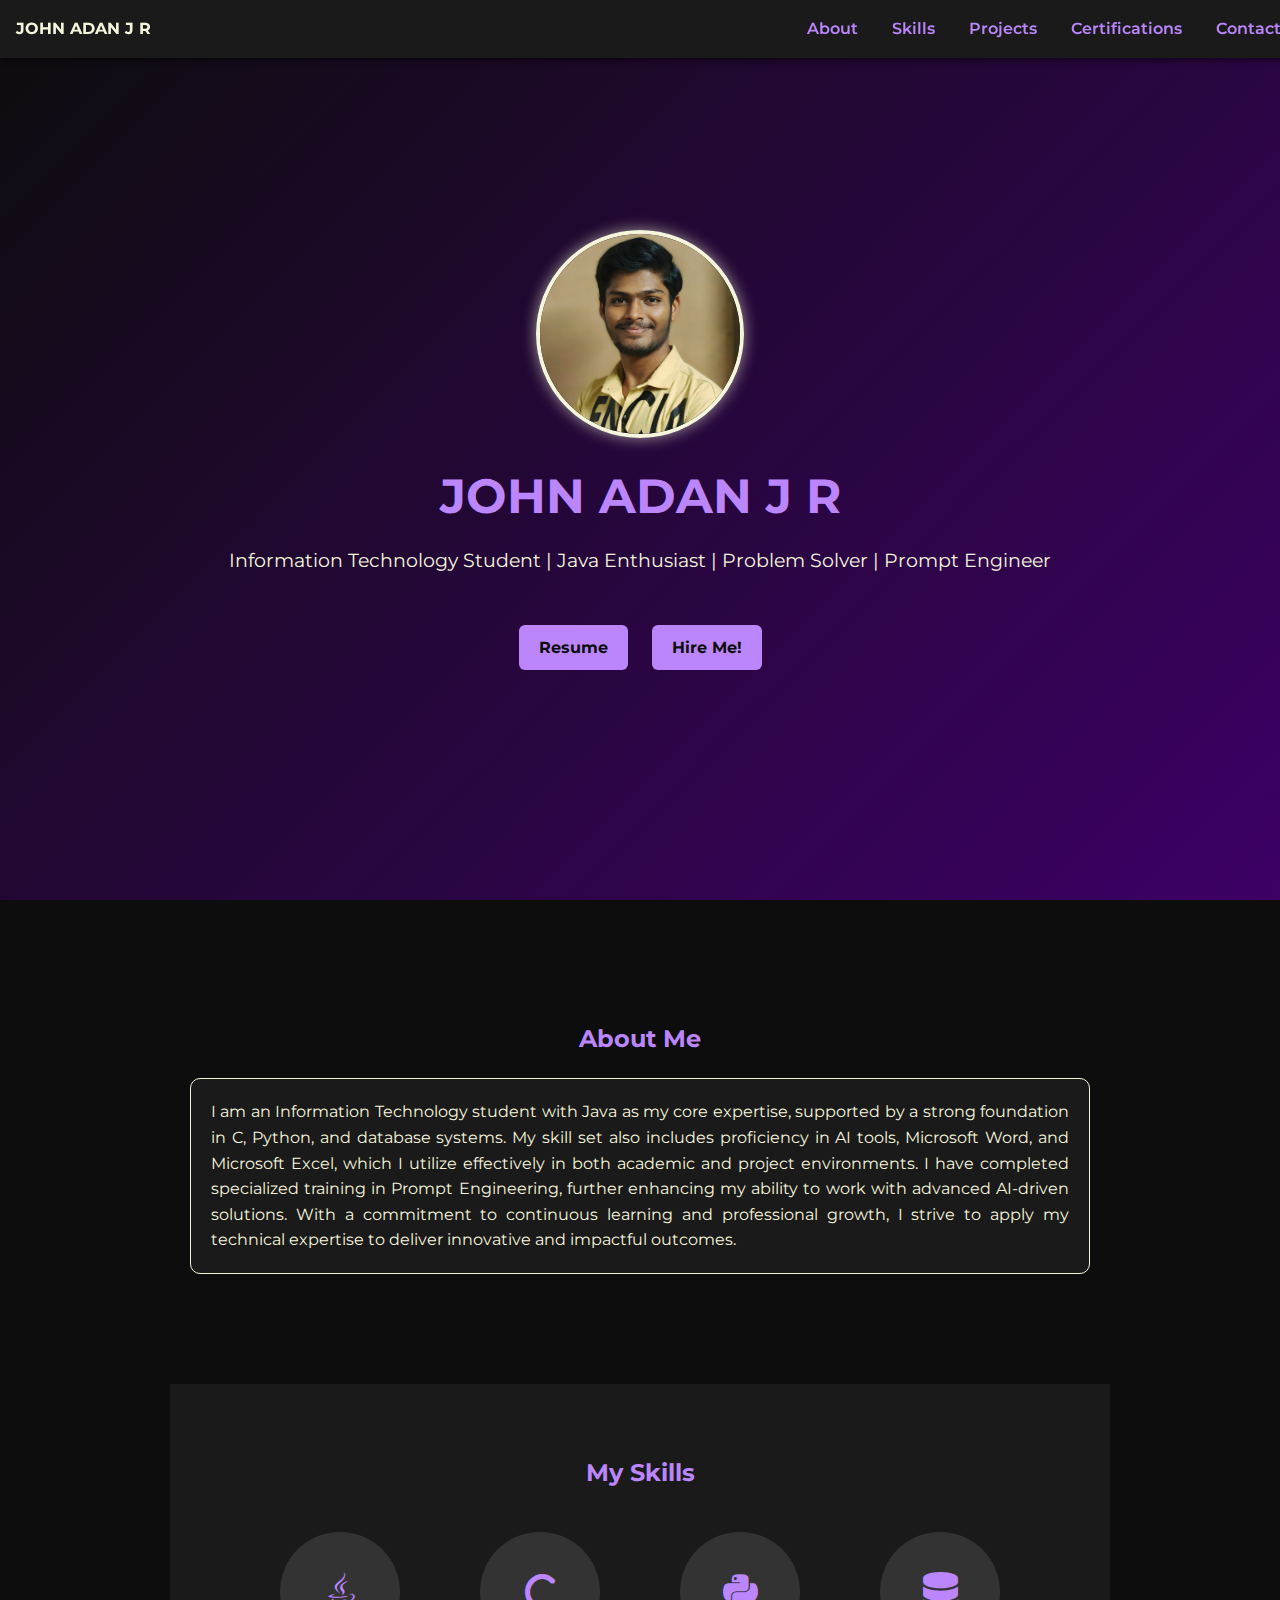
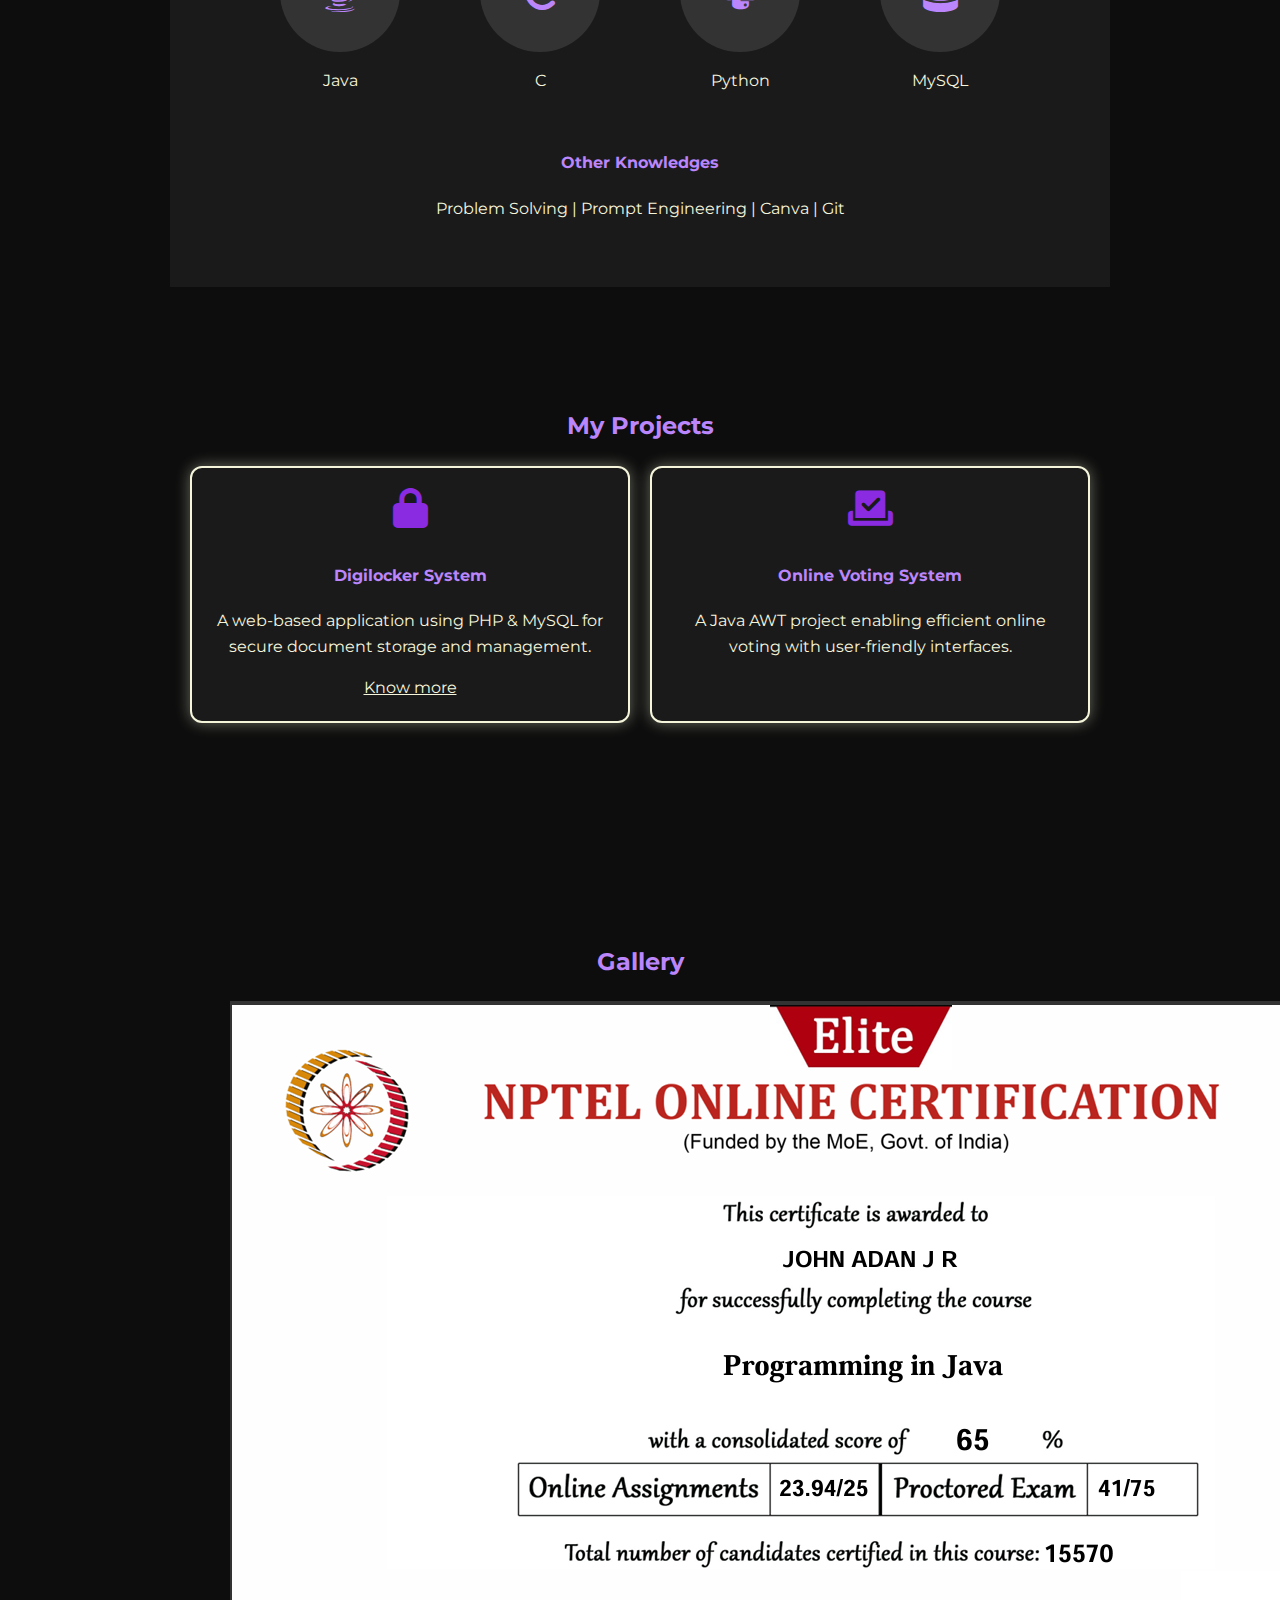
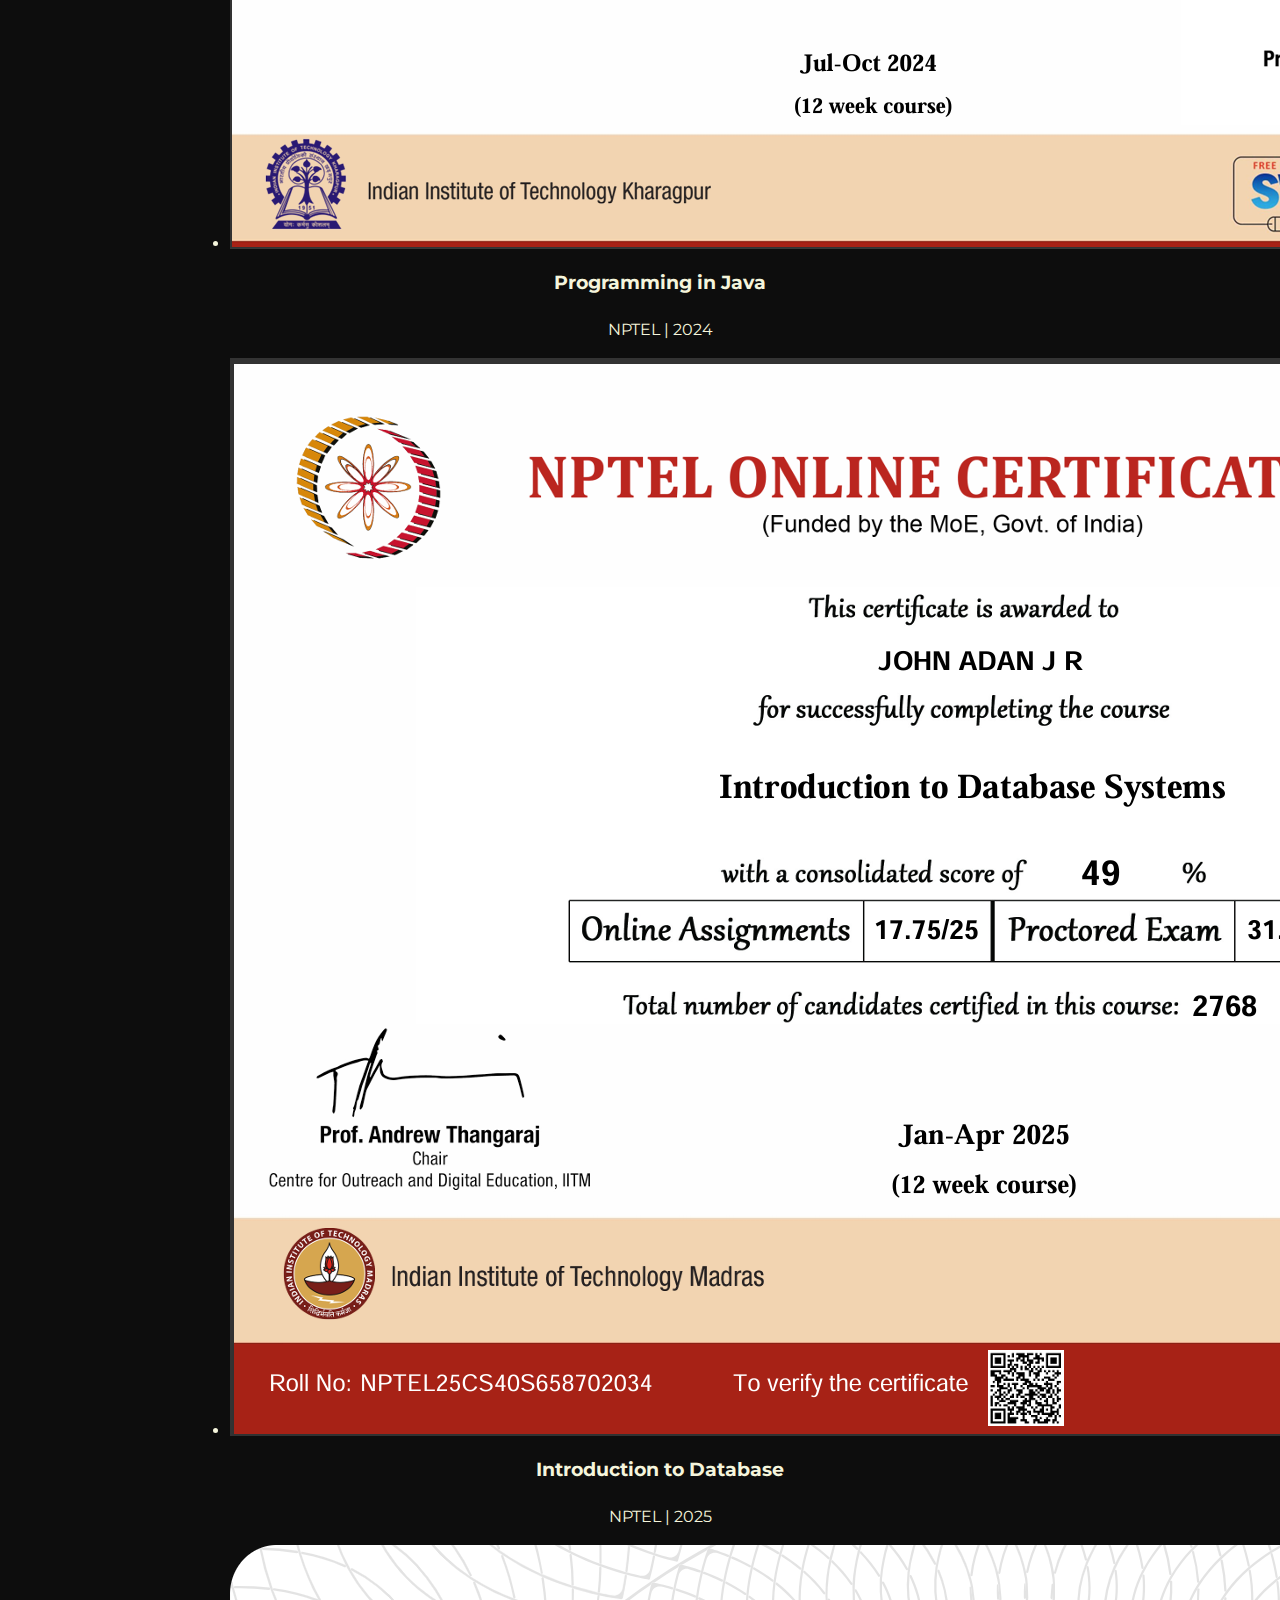
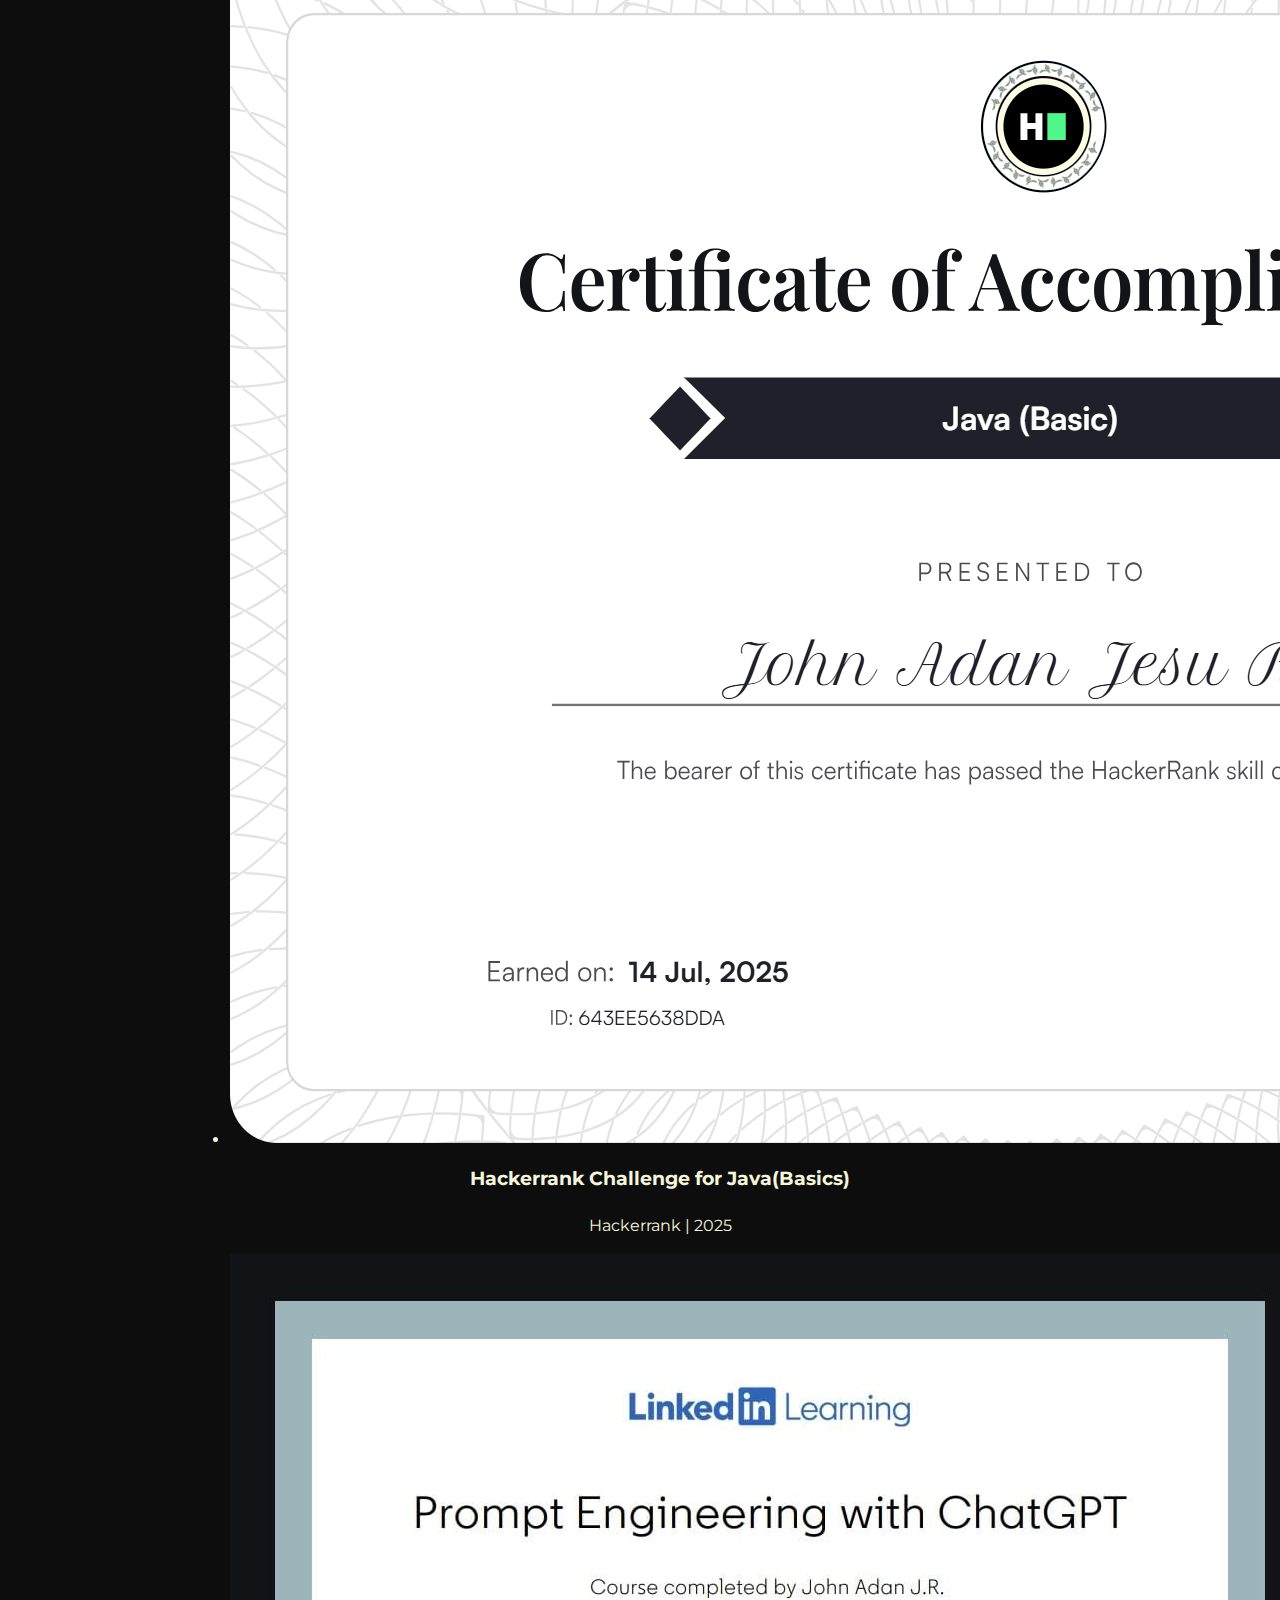
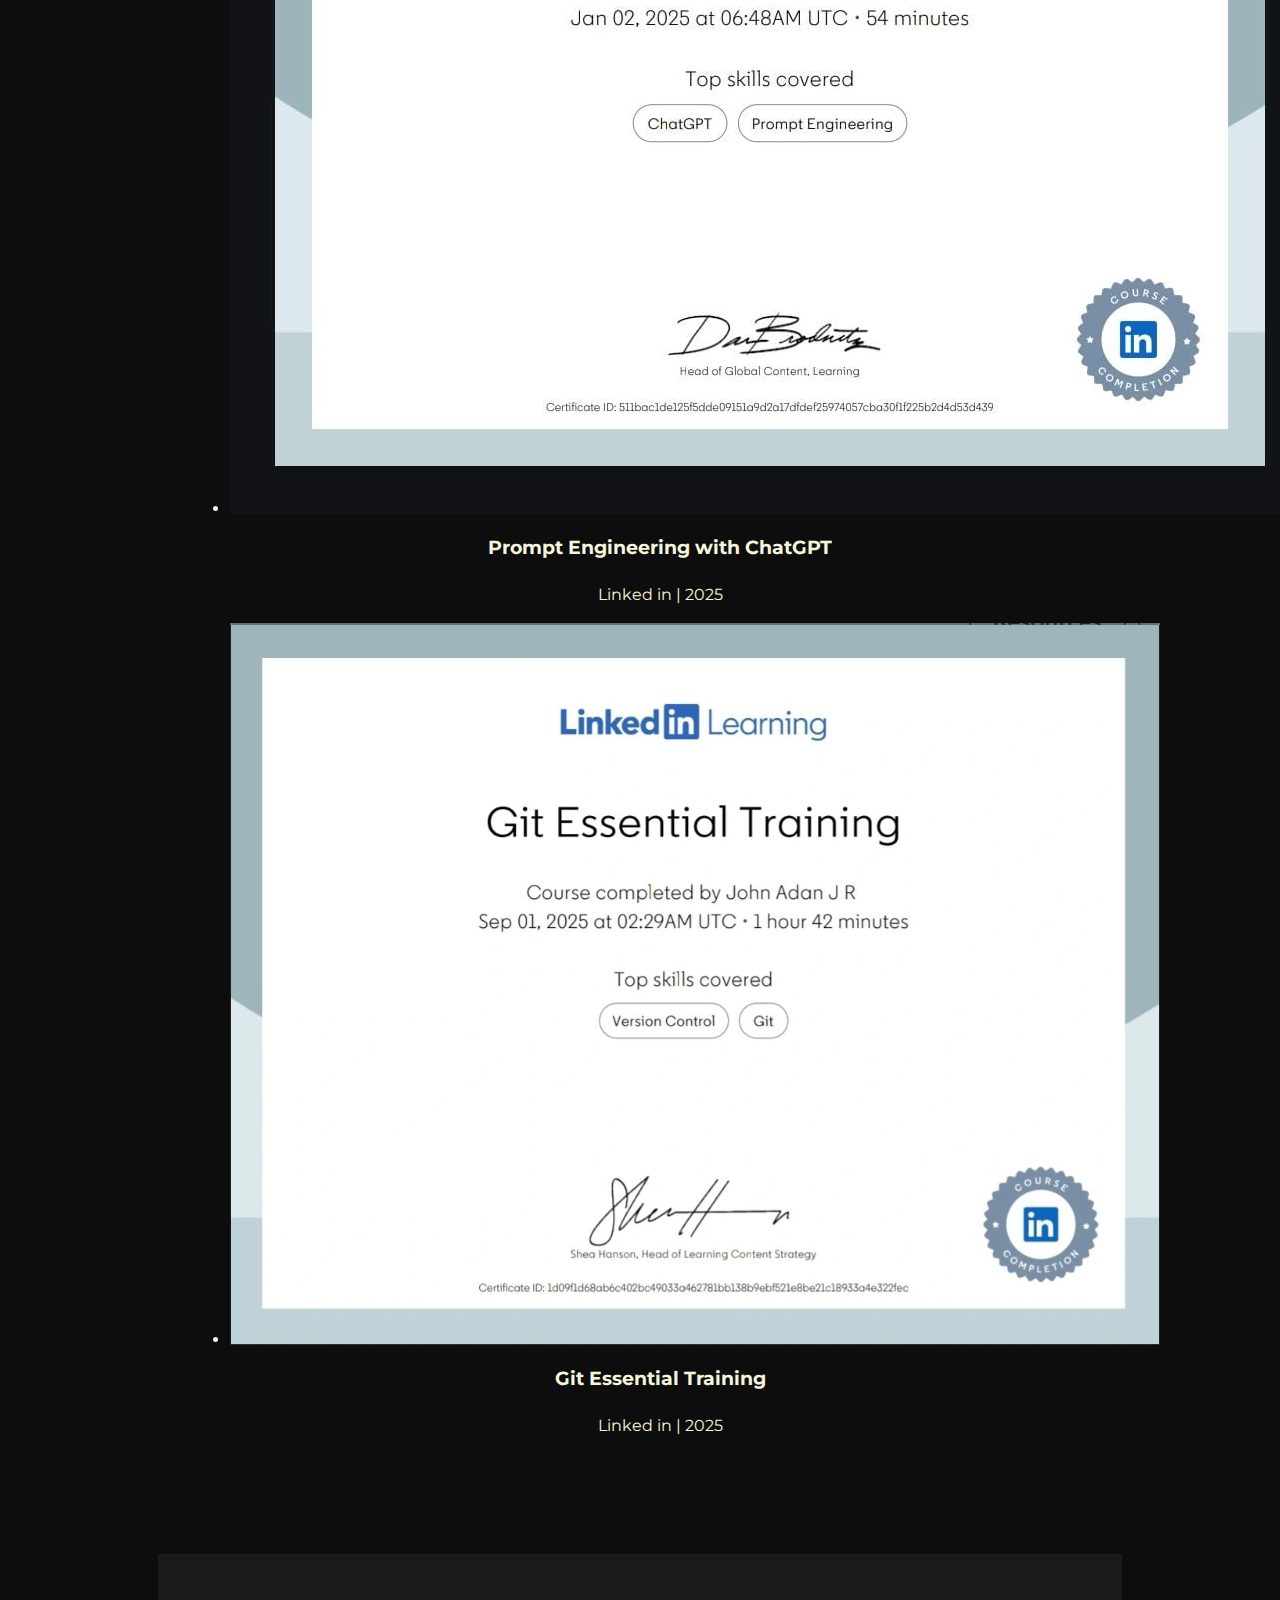
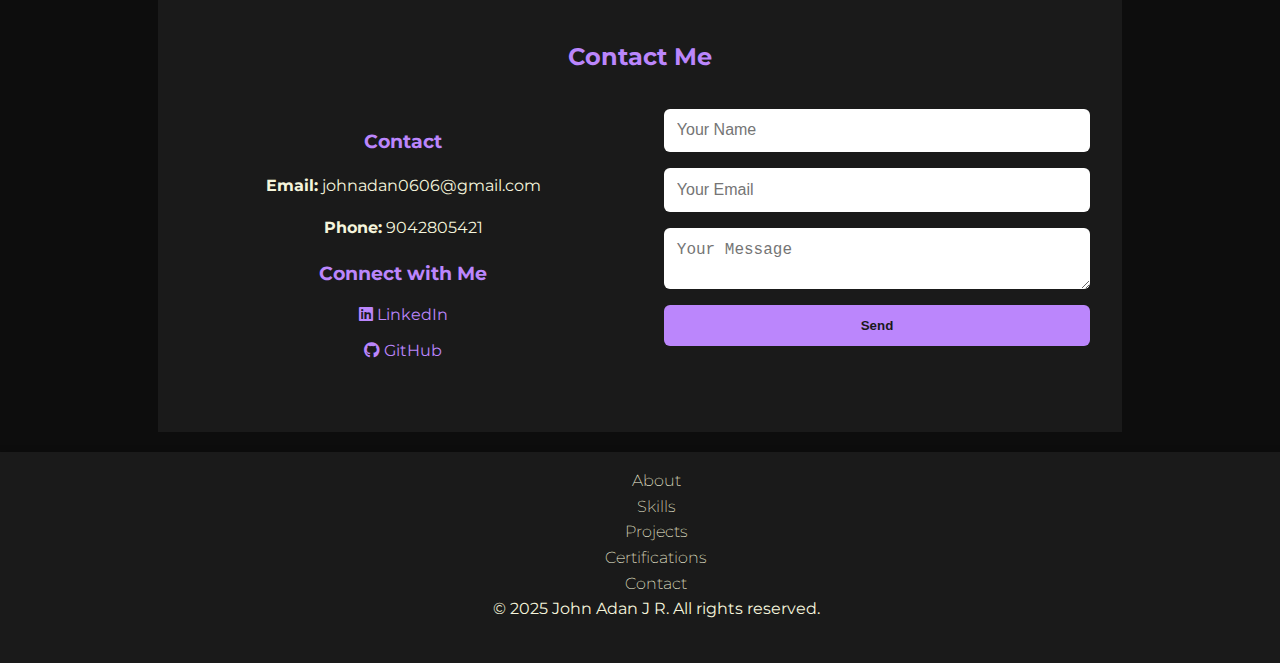
<file: index.html>
<html>
    <head>
        <title>Adan's Porfolio</title>
        <link rel="stylesheet" href="https://cdnjs.cloudflare.com/ajax/libs/font-awesome/6.5.0/css/all.min.css">
        <link href="https://fonts.googleapis.com/css2?family=Montserrat:wght@400;600;700&display=swap" rel="stylesheet">
        <link rel="stylesheet" href="styles.css">
    </head>
    <body>
        <header>
            <img src="profile.jpg" alt="John Adan" class="profile-pic">
            <h1>JOHN ADAN J R</h1>
            <p>Information Technology Student | Java Enthusiast | Problem Solver | Prompt Engineer</p>
            <div class="hiring">
                <a href="Adan_Resume(U).pdf" target="_blank">Resume</a>
                <a href="#contact">Hire Me!</a>
            </div>
        </header>

        <nav>
            <div class="navigations">
                <p>JOHN ADAN J R</p>
                <div class="nav-links">
                    <a href="#about">About</a>
                    <a href="#skills">Skills</a>
                    <a href="#projects">Projects</a>
                    <a href="#gallery">Certifications</a>
                    <a href="#contact">Contact</a>
                </div>
            </div>
        </nav>

        <section id="about">
            <h2>About Me</h2>
            <p>I am an Information Technology student with Java as my core expertise, supported by a strong foundation in C, Python, and database systems. 
                My skill set also includes proficiency in AI tools, Microsoft Word, and Microsoft Excel, which I utilize effectively in both academic and project environments.
                I have completed specialized training in Prompt Engineering, further enhancing my ability to work with advanced AI-driven solutions. 
                With a commitment to continuous learning and professional growth, I strive to apply my technical expertise to deliver innovative and impactful outcomes.</p>
        </section>

        <section id="skills">
            <h2>My Skills</h2>
            <div class="skills-container">
                <div class="skill">
                <div class="circle" data-percent="85"><i class="fab fa-java"></i></div>
                
                <p>Java</p>
                </div>
                <div class="skill">
                <div class="circle" data-percent="80"><i class="fab fa-c"></i></div>
                
                <p>C</p>
                </div>
                <div class="skill">
                <div class="circle" data-percent="70"><i class="fab fa-python"></i></div>
                
                <p>Python</p>
                </div>
                <div class="skill">
                <div class="circle" data-percent="70"><i class="fas fa-database"></i></i></div>
                
                <p>MySQL</p>
                </div>
            </div>

            <h4>Other Knowledges</h4>
            <p>Problem Solving | Prompt Engineering | Canva | Git</p>
        </section>
        
        
        <section id="projects">
            <h2>My Projects</h2>
            <div class="projects-gallery">
                
                <div class="project-card">
                <i class="fas fa-lock project-icon"></i>
                <h4>Digilocker System</h4>
                <p>A web-based application using PHP & MySQL for secure document storage and management.</p>
                <a href="https://github.com/JOHN-1415/Digilocker-System">Know more</a>
                </div>

                <div class="project-card">
                <i class="fas fa-vote-yea project-icon"></i>
                <h4>Online Voting System</h4>
                <p>A Java AWT project enabling efficient online voting with user-friendly interfaces.</p>
                </div>

            </div>
        </section>

    
        <section id="gallery">
            <h2>Gallery</h2>
            <div class="gallery">
                <ul class="cards">
                <li><img src="JAVA-NPTEL.png" alt="NPTEL Java Certification">
                    <h3>Programming in Java</h3>
                    <p>NPTEL | 2024</p></li>
                <li><img src="DBMS.png" alt="NPTEL DBMS Certificate">
                    <h3>Introduction to Database</h3>
                    <p>NPTEL | 2025</p></li>
                <li><img src="JAVA(BASIC).png" alt="Hackerrank Certificate">
                    <h3>Hackerrank Challenge for Java(Basics)</h3>
                    <p>Hackerrank | 2025</p></li>
                <li><img src="prompt eng c2.jpg" alt="Prompt Engineering Certificate">
                    <h3>Prompt Engineering with ChatGPT</h3>
                    <p>Linked in | 2025</p></li>
                <li><img src="git.png" alt="Git Essential Training">
                    <h3>Git Essential Training</h3>
                    <p>Linked in | 2025</p></li>
                
                </ul>
            </div>
        </section>

        
        <section id="contact">
            <h2>Contact Me</h2>
            <div class="contact-container">
                
                <!-- Left Side: Info -->
                <div class="contact-info">
                <h3>Contact</h3>
                <p><strong>Email:</strong> johnadan0606@gmail.com</p>
                <p><strong>Phone:</strong> 9042805421</p>
                
                <h3>Connect with Me</h3>
                <a href="https://www.linkedin.com/in/johnadan25" target="_blank">
                    <i class="fa-brands fa-linkedin"></i> LinkedIn
                </a><br>
                <a href="https://https://github.com/JOHN-1415" target="_blank">
                    <i class="fa-brands fa-github"></i> GitHub
                </a>
                </div>

                <!-- Right Side: Form -->
                <div class="contact-form">
                    <form id="contactForm">
                        <input type="text" id="name" placeholder="Your Name" required>
                        <input type="email" id="email" placeholder="Your Email" required>
                        <textarea id="message" placeholder="Your Message" required></textarea>
                        <button type="submit">Send</button>
                    </form>
                </div>
            </div>
        </section>


        <footer>
                <a href="#about">About</a><br>
                <a href="#skills">Skills</a><br>
                <a href="#projects">Projects</a><br>
                <a href="#gallery">Certifications</a><br>
                <a href="#contact">Contact</a><br>
                <p>© 2025 John Adan J R. All rights reserved.</p><br>
        </footer>


        <script>
            let slideIndex = 0;
            const track = document.querySelector(".cert-track");
            const slides = document.querySelectorAll(".cert-slide");
            const totalSlides = slides.length;
            const dotsContainer = document.querySelector(".cert-dots");

            // create dots dynamically
            for (let i = 0; i < totalSlides; i++) {
            const dot = document.createElement("span");
            if (i === 0) dot.classList.add("active");
            dot.addEventListener("click", () => {
                slideIndex = i;
                updateSlide();
            });
            dotsContainer.appendChild(dot);
            }

            const dots = document.querySelectorAll(".cert-dots span");

            function updateSlide() {
            track.style.transform = `translateX(-${slideIndex * 100}%)`;
            dots.forEach(dot => dot.classList.remove("active"));
            dots[slideIndex].classList.add("active");
            }

            function autoSlide() {
            slideIndex++;
            if (slideIndex >= totalSlides) slideIndex = 0;
            updateSlide();
            }

            setInterval(autoSlide, 3000); // auto-slide every 3s

            // for progress
            document.querySelectorAll(".circle").forEach(circle => {
                let percent = circle.getAttribute("data-percent");
                let icon = circle.querySelector("i");

                circle.addEventListener("mouseenter", () => {
                let current = 0;
                icon.style.opacity = "0";   // hide icon
                circle.textContent = "0%";

                let interval = setInterval(() => {
                    if (current >= percent) {
                    clearInterval(interval);
                    } else {
                    current++;
                    circle.style.background = `conic-gradient(#bb86fc ${current}%, #333 ${current}% 100%)`;
                    circle.textContent = current + "%";
                    }
                }, 20);
                });


                circle.addEventListener("mouseleave", () => {
                circle.style.background = `conic-gradient(#333 0% 100%)`;
                circle.textContent = "";
                icon.style.opacity = "1";   // show icon back
                });
            });

            //for mail
            document.getElementById("contactForm").addEventListener("submit", function(e) {
                e.preventDefault(); // stop normal submit

                let name = document.getElementById("name").value;
                let email = document.getElementById("email").value;
                let message = document.getElementById("message").value;

                let subject = "New message from " + name;
                let body = "From: " + name + " (" + email + ")\n\n" + message;

                // Gmail compose link
                let gmailLink = "https://mail.google.com/mail/?view=cm&fs=1" +
                                "&to=johnadan0606@gmail.com" +
                                "&su=" + encodeURIComponent(subject) +
                                "&body=" + encodeURIComponent(body);

                window.open(gmailLink, "_blank");
            });
        </script>



    </body>
</html>
</file>
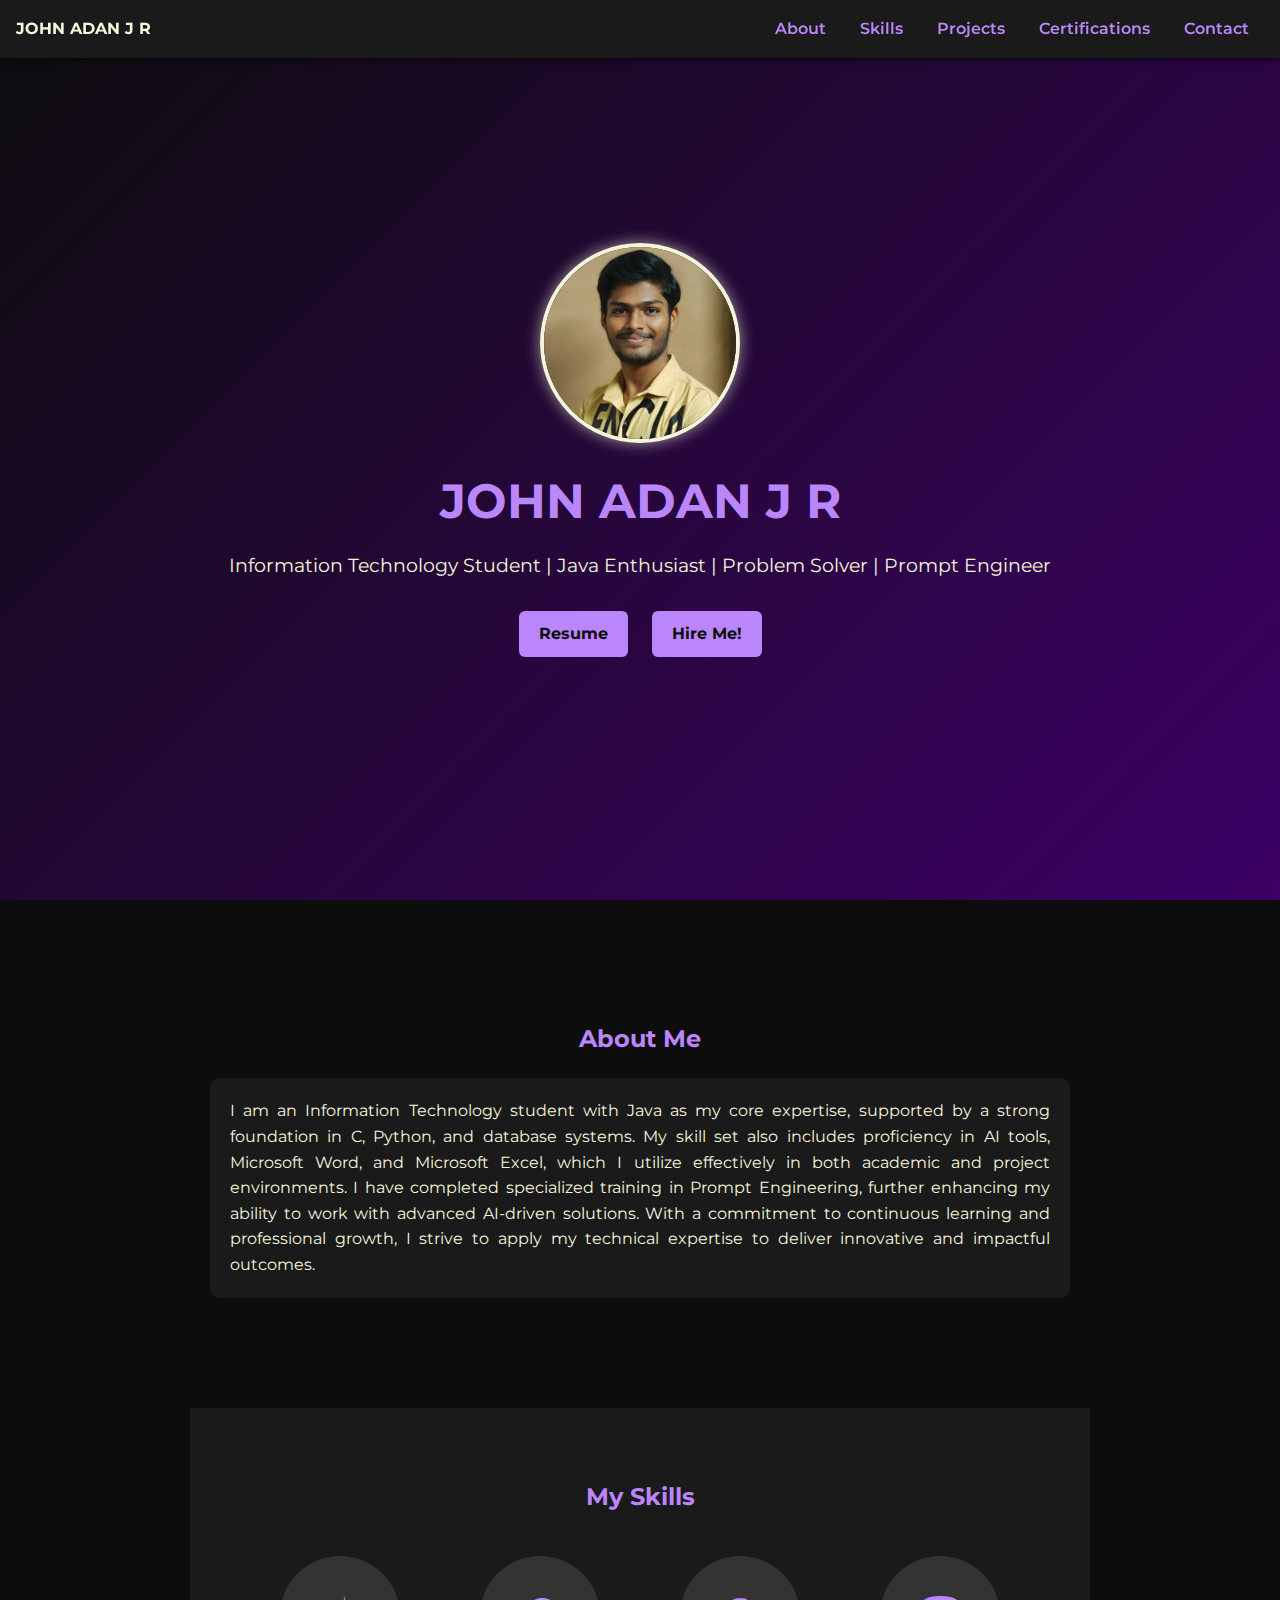
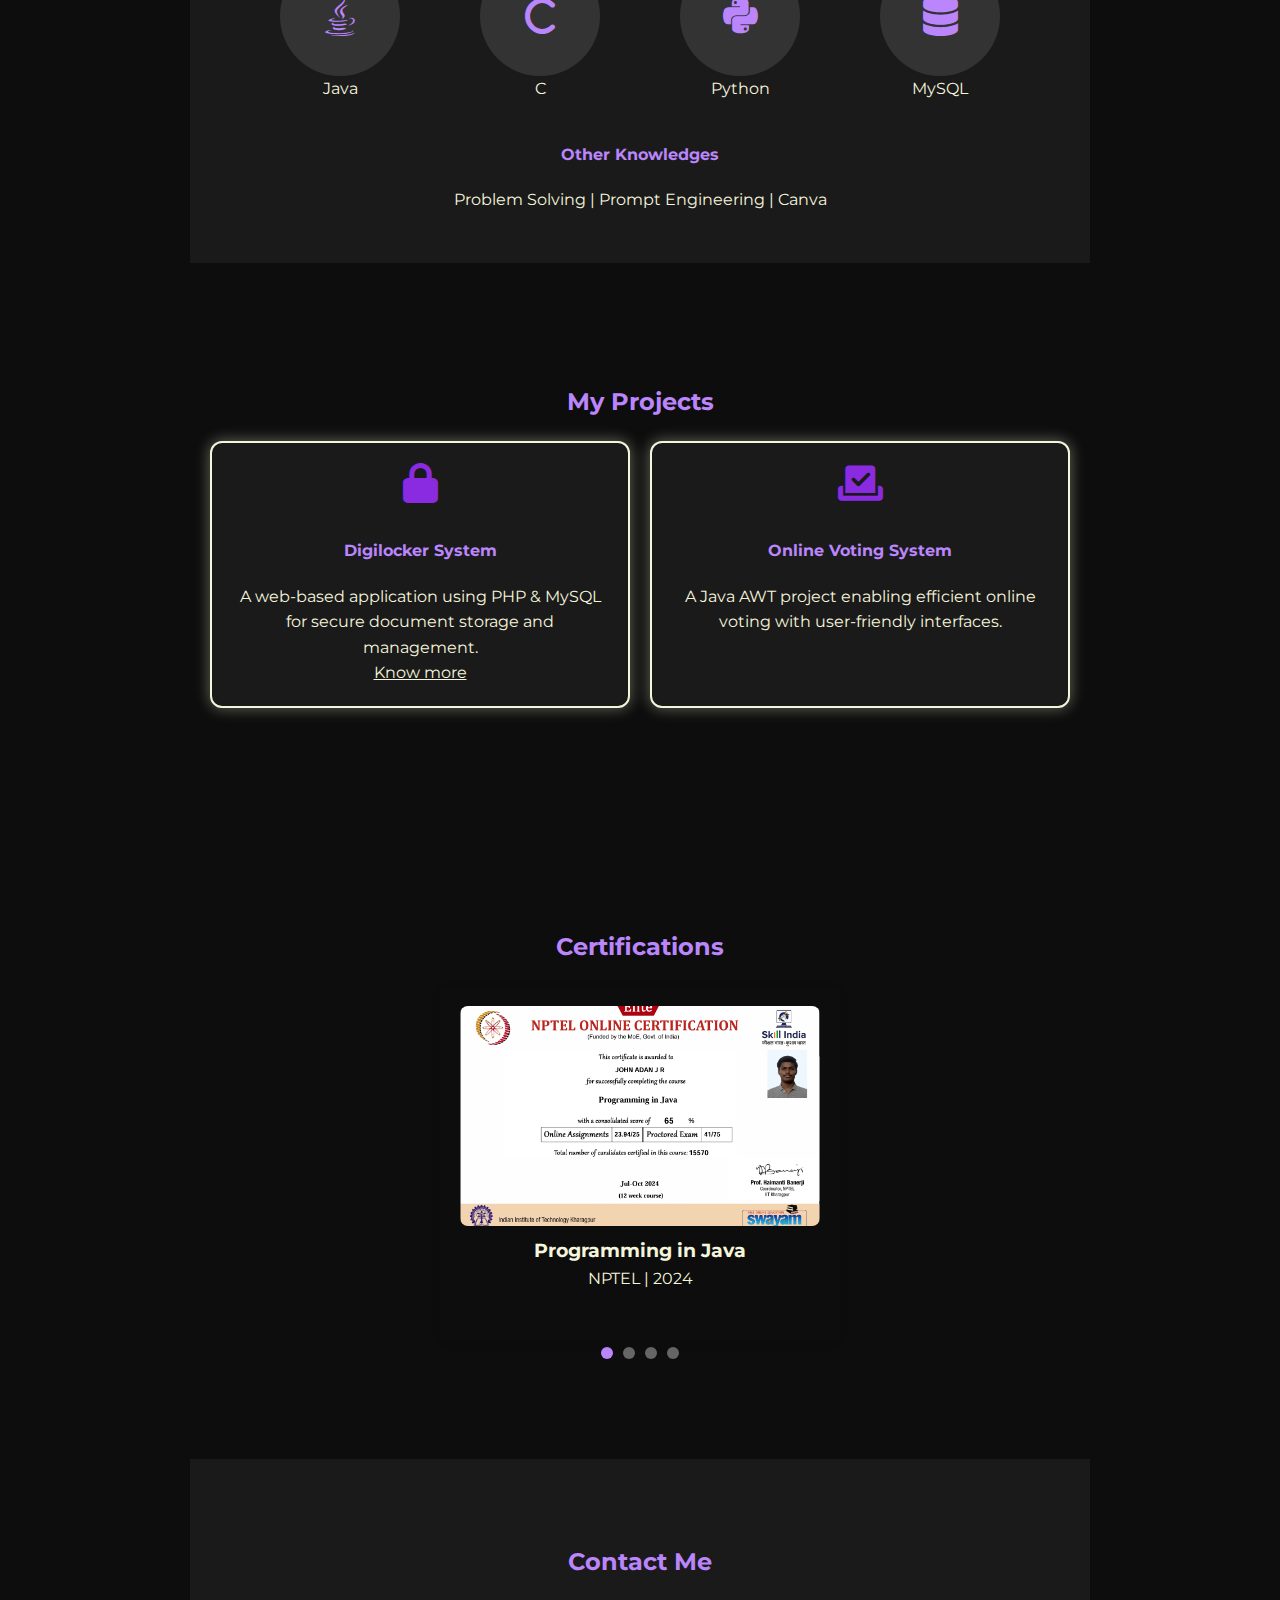
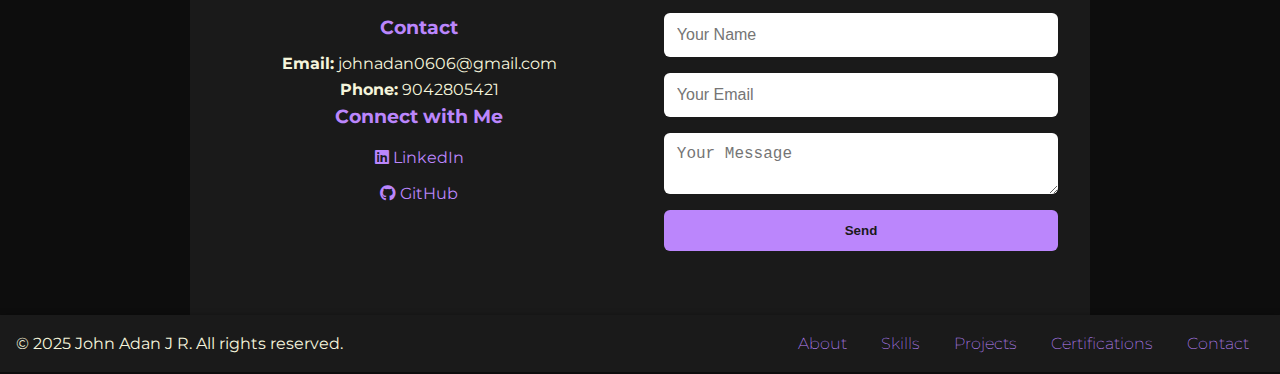
<file: Portfolio/index.html>
<html>
    <head>
        <title>Adan's Porfolio</title>
        <link rel="stylesheet" href="https://cdnjs.cloudflare.com/ajax/libs/font-awesome/6.5.0/css/all.min.css">
        <link href="https://fonts.googleapis.com/css2?family=Montserrat:wght@400;600;700&display=swap" rel="stylesheet">
        <link rel="stylesheet" href="styles.css">
    </head>
    <body>
        <header>
            <img src="profile.jpg" alt="John Adan" class="profile-pic">
            <h1>JOHN ADAN J R</h1>
            <p>Information Technology Student | Java Enthusiast | Problem Solver | Prompt Engineer</p>
            <div class="hiring">
                <a href="_Adan ResumeG.pdf" target="_blank">Resume</a>
                <a href="#contact">Hire Me!</a>
            </div>
        </header>

        <nav>
            <div class="navigations">
                <p>JOHN ADAN J R</p>
                <div class="nav-links">
                    <a href="#about">About</a>
                    <a href="#skills">Skills</a>
                    <a href="#projects">Projects</a>
                    <a href="#certificates">Certifications</a>
                    <a href="#contact">Contact</a>
                </div>
            </div>
        </nav>

        <section id="about">
            <h2>About Me</h2>
            <p>I am an Information Technology student with Java as my core expertise, supported by a strong foundation in C, Python, and database systems. 
                My skill set also includes proficiency in AI tools, Microsoft Word, and Microsoft Excel, which I utilize effectively in both academic and project environments.
                I have completed specialized training in Prompt Engineering, further enhancing my ability to work with advanced AI-driven solutions. 
                With a commitment to continuous learning and professional growth, I strive to apply my technical expertise to deliver innovative and impactful outcomes.</p>
        </section>

        <section id="skills">
            <h2>My Skills</h2>
            <div class="skills-container">
                <div class="skill">
                <div class="circle" data-percent="85"><i class="fab fa-java"></i></div>
                
                <p>Java</p>
                </div>
                <div class="skill">
                <div class="circle" data-percent="80"><i class="fab fa-c"></i></div>
                
                <p>C</p>
                </div>
                <div class="skill">
                <div class="circle" data-percent="70"><i class="fab fa-python"></i></div>
                
                <p>Python</p>
                </div>
                <div class="skill">
                <div class="circle" data-percent="70"><i class="fas fa-database"></i></i></div>
                
                <p>MySQL</p>
                </div>
            </div>

            <h4>Other Knowledges</h4>
            <p>Problem Solving | Prompt Engineering | Canva</p>
        </section>
        
        
        <section id="projects">
            <h2>My Projects</h2>
            <div class="projects-gallery">
                
                <div class="project-card">
                <i class="fas fa-lock project-icon"></i>
                <h4>Digilocker System</h4>
                <p>A web-based application using PHP & MySQL for secure document storage and management.</p>
                <a href="https://github.com/JOHN-1415/Digilocker-System">Know more</a>
                </div>

                <div class="project-card">
                <i class="fas fa-vote-yea project-icon"></i>
                <h4>Online Voting System</h4>
                <p>A Java AWT project enabling efficient online voting with user-friendly interfaces.</p>
                </div>

            </div>
        </section>

        <section id="certificates">
            <h2>Certifications</h2>
            <div class="cert-slider">
                <div class="cert-track">
                <div class="cert-slide">
                    <img src="JAVA-NPTEL.png" alt="NPTEL Java Certification">
                    <h3>Programming in Java</h3>
                    <p>NPTEL | 2024</p>
                </div>
                <div class="cert-slide">
                    <img src="DBMS.png" alt="NPTEL DBMS Certificate">
                    <h3>Introduction to Database</h3>
                    <p>NPTEL | 2025</p>
                </div>
                <div class="cert-slide">
                    <img src="JAVA(BASIC).png" alt="Hackerrank Certificate">
                    <h3>Hackerrank Challenge for Java(Basics)</h3>
                    <p>Hackerrank | 2025</p>
                </div>
                <div class="cert-slide">
                    <img src="prompt eng c2.jpg" alt="Prompt Engineering Certificate">
                    <h3>Prompt Engineering with ChatGPT</h3>
                    <p>Linked in | 2025</p>
                </div>
                </div>
            </div>
            <div class="cert-dots"></div>
        </section>
        
        
        <section id="contact">
            <h2>Contact Me</h2>
            <div class="contact-container">
                
                <!-- Left Side: Info -->
                <div class="contact-info">
                <h3>Contact</h3>
                <p><strong>Email:</strong> johnadan0606@gmail.com</p>
                <p><strong>Phone:</strong> 9042805421</p>
                
                <h3>Connect with Me</h3>
                <a href="https://www.linkedin.com/in/johnadan25" target="_blank">
                    <i class="fa-brands fa-linkedin"></i> LinkedIn
                </a><br>
                <a href="https://https://github.com/JOHN-1415" target="_blank">
                    <i class="fa-brands fa-github"></i> GitHub
                </a>
                </div>

                <!-- Right Side: Form -->
                <div class="contact-form">
                    <form id="contactForm">
                        <input type="text" id="name" placeholder="Your Name" required>
                        <input type="email" id="email" placeholder="Your Email" required>
                        <textarea id="message" placeholder="Your Message" required></textarea>
                        <button type="submit">Send</button>
                    </form>
                </div>
            </div>
        </section>


        <footer>
            <div class="footerNavigation">
                <p>© 2025 John Adan J R. All rights reserved.</p>
                <div class="footer-navs">
                    <a href="#about">About</a>
                    <a href="#skills">Skills</a>
                    <a href="#projects">Projects</a>
                    <a href="#certificates">Certifications</a>
                    <a href="#contact">Contact</a>
                </div>
            </div>
        </footer>


        <script>
            let slideIndex = 0;
            const track = document.querySelector(".cert-track");
            const slides = document.querySelectorAll(".cert-slide");
            const totalSlides = slides.length;
            const dotsContainer = document.querySelector(".cert-dots");

            // create dots dynamically
            for (let i = 0; i < totalSlides; i++) {
            const dot = document.createElement("span");
            if (i === 0) dot.classList.add("active");
            dot.addEventListener("click", () => {
                slideIndex = i;
                updateSlide();
            });
            dotsContainer.appendChild(dot);
            }

            const dots = document.querySelectorAll(".cert-dots span");

            function updateSlide() {
            track.style.transform = `translateX(-${slideIndex * 100}%)`;
            dots.forEach(dot => dot.classList.remove("active"));
            dots[slideIndex].classList.add("active");
            }

            function autoSlide() {
            slideIndex++;
            if (slideIndex >= totalSlides) slideIndex = 0;
            updateSlide();
            }

            setInterval(autoSlide, 3000); // auto-slide every 3s

            // for progress
            document.querySelectorAll(".circle").forEach(circle => {
                let percent = circle.getAttribute("data-percent");
                let icon = circle.querySelector("i");

                circle.addEventListener("mouseenter", () => {
                let current = 0;
                icon.style.opacity = "0";   // hide icon
                circle.textContent = "0%";

                let interval = setInterval(() => {
                    if (current >= percent) {
                    clearInterval(interval);
                    } else {
                    current++;
                    circle.style.background = `conic-gradient(#bb86fc ${current}%, #333 ${current}% 100%)`;
                    circle.textContent = current + "%";
                    }
                }, 20);
                });

                circle.addEventListener("mouseleave", () => {
                circle.style.background = `conic-gradient(#333 0% 100%)`;
                circle.textContent = "";
                icon.style.opacity = "1";   // show icon back
                });
            });

            //for mail
            document.getElementById("contactForm").addEventListener("submit", function(e) {
                e.preventDefault(); // stop normal submit

                let name = document.getElementById("name").value;
                let email = document.getElementById("email").value;
                let message = document.getElementById("message").value;

                let subject = "New message from " + name;
                let body = "From: " + name + " (" + email + ")\n\n" + message;

                // Gmail compose link
                let gmailLink = "https://mail.google.com/mail/?view=cm&fs=1" +
                                "&to=johnadan0606@gmail.com" +
                                "&su=" + encodeURIComponent(subject) +
                                "&body=" + encodeURIComponent(body);

                window.open(gmailLink, "_blank");
            });
        </script>



    </body>
</html>
</file>
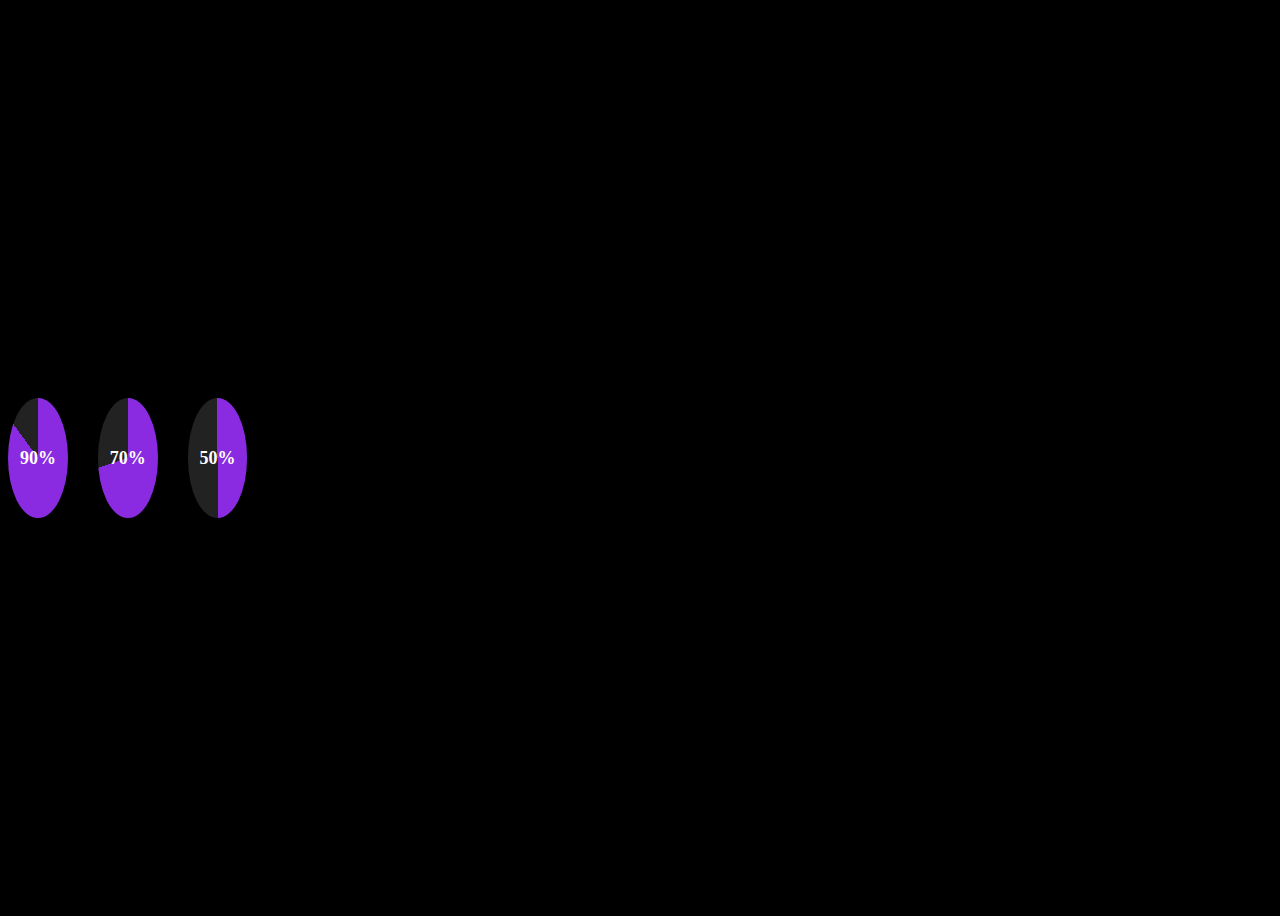
<file: sample.html>
<!DOCTYPE html>
<html lang="en">
<head>
  <meta charset="UTF-8">
  <meta name="viewport" content="width=device-width, initial-scale=1.0">
  <title>Skill Progress</title>
  <style>
    .circle {
      width: 120px;
      height: 120px;
      border-radius: 50%;
      background: conic-gradient(#8a2be2 calc(var(--percent) * 1%), #222 calc(var(--percent) * 1%));
      display: flex;
      align-items: center;
      justify-content: center;
      font-size: 18px;
      color: #fff;
      font-weight: bold;
    }

    body {
      background: #000;
      display: flex;
      gap: 30px;
      justify-content: center;
      align-items: center;
      height: 100vh;
    }
  </style>
</head>
<body>
  <div class="circle" style="--percent: 90;">90%</div>
  <div class="circle" style="--percent: 70;">70%</div>
  <div class="circle" style="--percent: 50;">50%</div>
</body>
</html>






img {
  display: block;
  max-width: 100%;
  height: auto;
  object-fit: cover;   /* fills container without distortion */
  border-radius: 8px;  /* optional: gives soft rounded corners */
  margin: 0;           /* remove unwanted gaps */
  padding: 0;
}



.certificates img {
  width: 100%;
  height: 100%;
  object-fit: cover;
  border-radius: 10px;
}
</file>
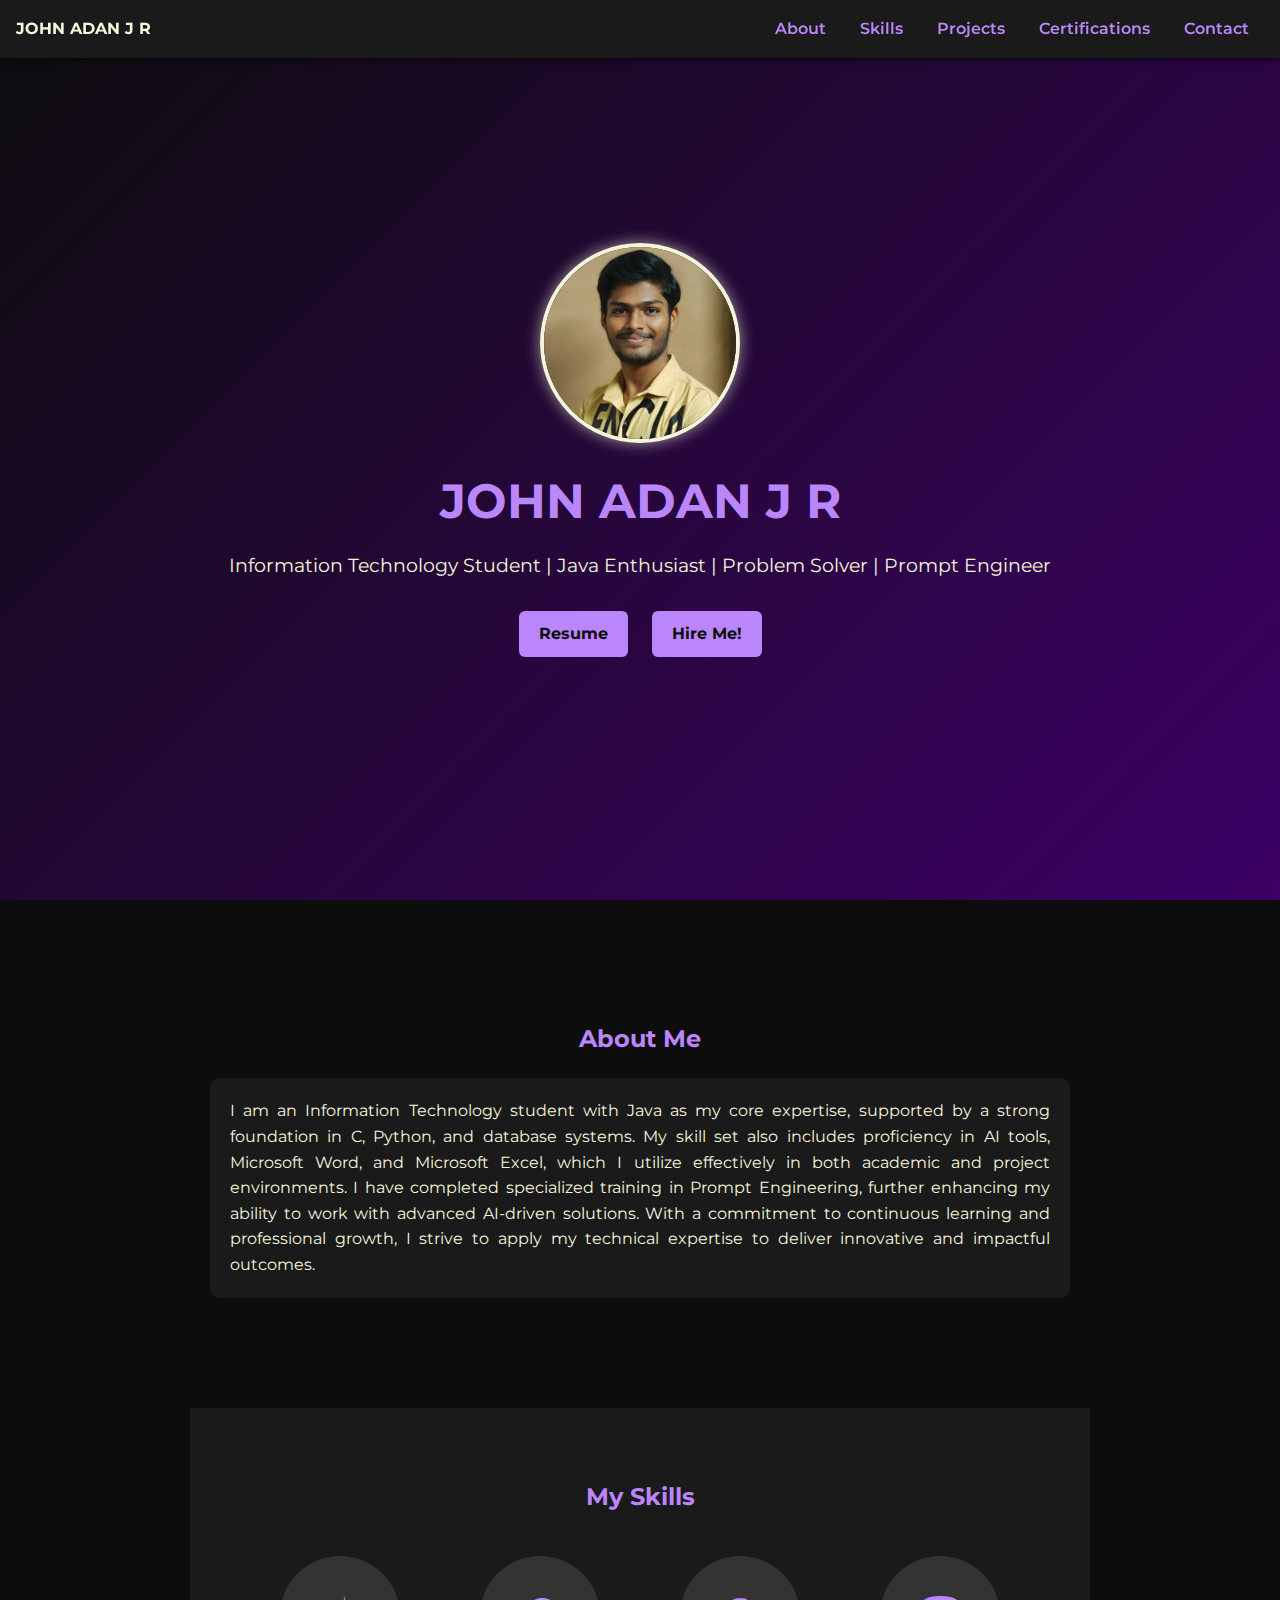
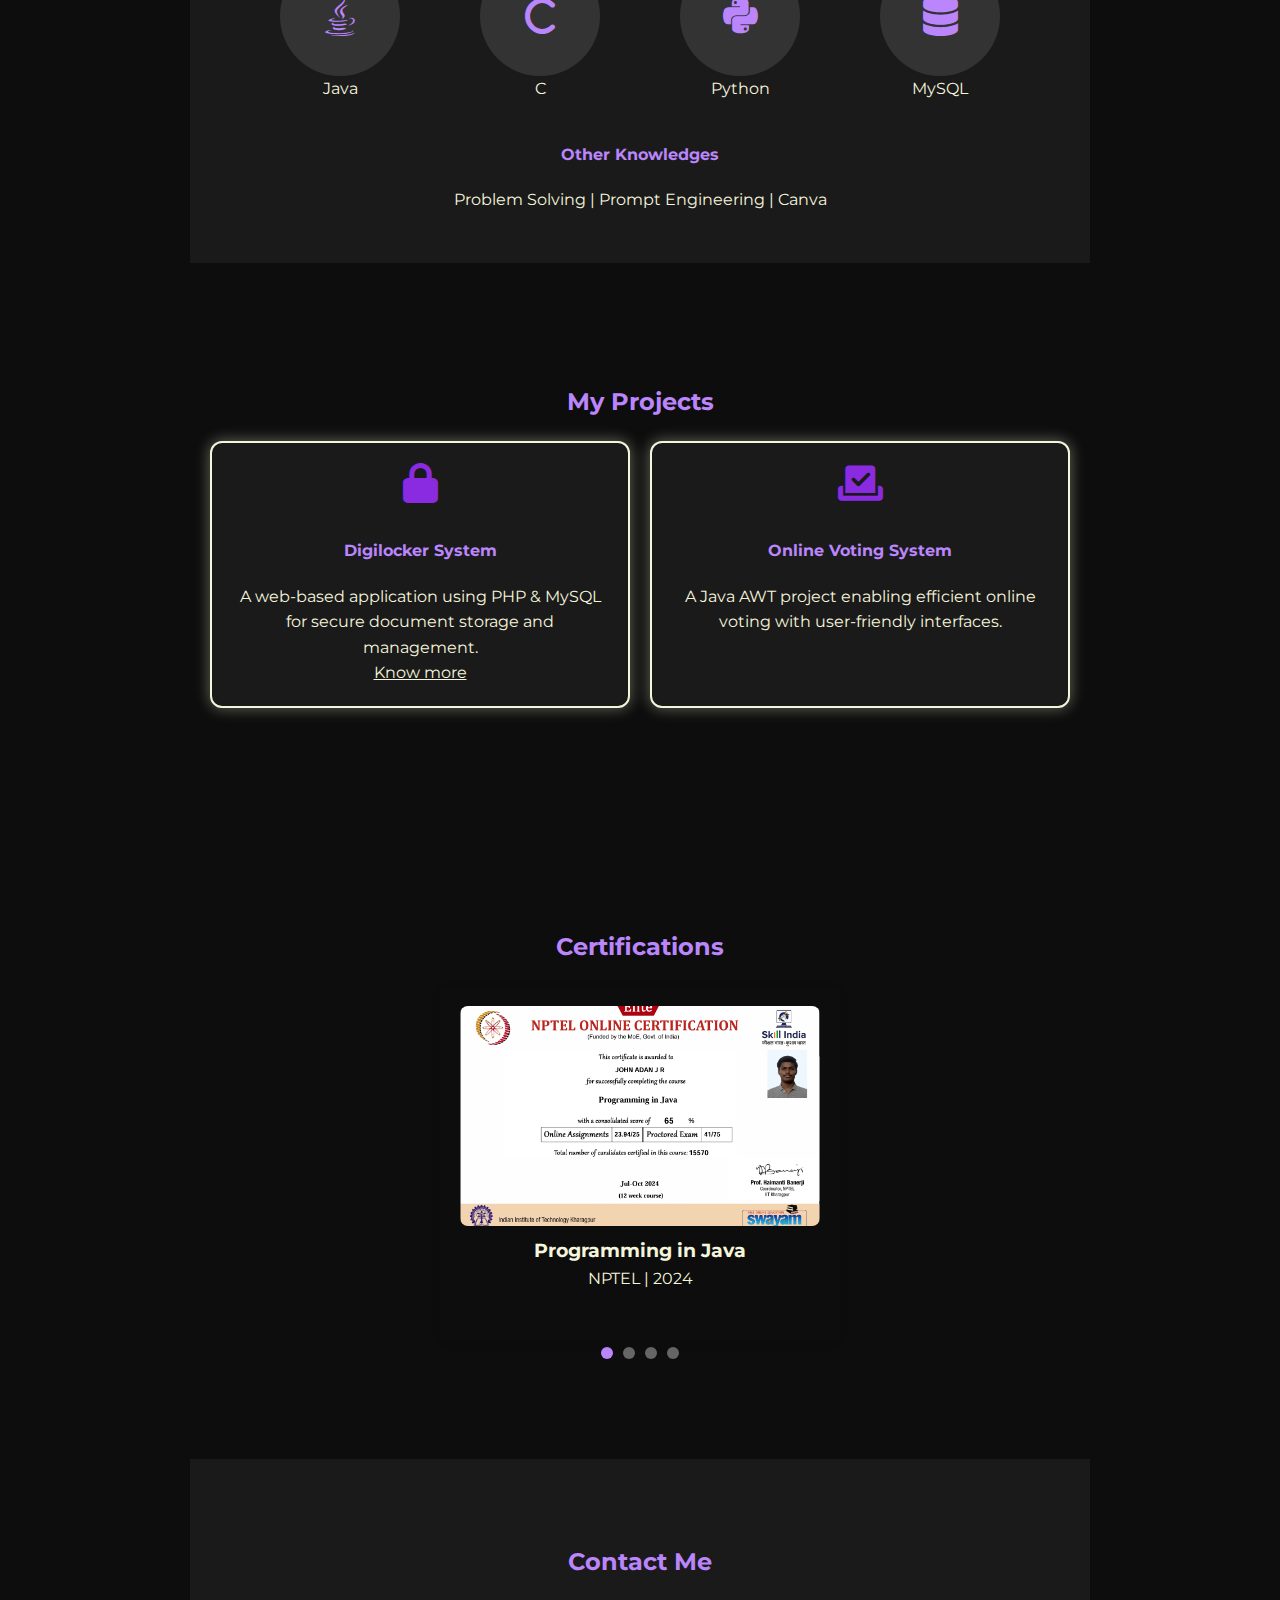
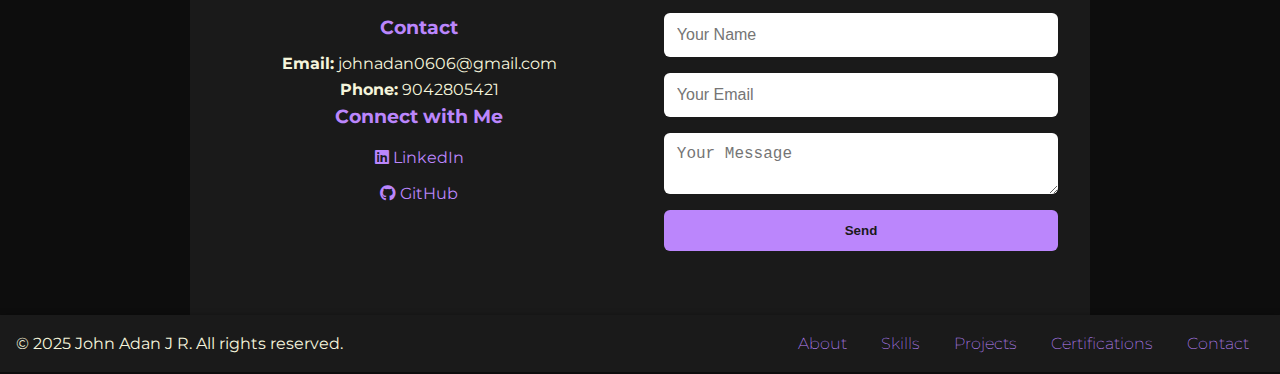
<file: Portfolio/johnadan.html>
<html>
    <head>
        <title>Adan's Porfolio</title>
        <link rel="stylesheet" href="https://cdnjs.cloudflare.com/ajax/libs/font-awesome/6.5.0/css/all.min.css">
        <link href="https://fonts.googleapis.com/css2?family=Montserrat:wght@400;600;700&display=swap" rel="stylesheet">
        <link rel="stylesheet" href="styles.css">
    </head>
    <body>
        <header>
            <img src="profile.jpg" alt="John Adan" class="profile-pic">
            <h1>JOHN ADAN J R</h1>
            <p>Information Technology Student | Java Enthusiast | Problem Solver | Prompt Engineer</p>
            <div class="hiring">
                <a href="_Adan ResumeG.pdf" target="_blank">Resume</a>
                <a href="#contact">Hire Me!</a>
            </div>
        </header>

        <nav>
            <div class="navigations">
                <p>JOHN ADAN J R</p>
                <div class="nav-links">
                    <a href="#about">About</a>
                    <a href="#skills">Skills</a>
                    <a href="#projects">Projects</a>
                    <a href="#certificates">Certifications</a>
                    <a href="#contact">Contact</a>
                </div>
            </div>
        </nav>

        <section id="about">
            <h2>About Me</h2>
            <p>I am an Information Technology student with Java as my core expertise, supported by a strong foundation in C, Python, and database systems. 
                My skill set also includes proficiency in AI tools, Microsoft Word, and Microsoft Excel, which I utilize effectively in both academic and project environments.
                I have completed specialized training in Prompt Engineering, further enhancing my ability to work with advanced AI-driven solutions. 
                With a commitment to continuous learning and professional growth, I strive to apply my technical expertise to deliver innovative and impactful outcomes.</p>
        </section>

        <section id="skills">
            <h2>My Skills</h2>
            <div class="skills-container">
                <div class="skill">
                <div class="circle" data-percent="85"><i class="fab fa-java"></i></div>
                
                <p>Java</p>
                </div>
                <div class="skill">
                <div class="circle" data-percent="80"><i class="fab fa-c"></i></div>
                
                <p>C</p>
                </div>
                <div class="skill">
                <div class="circle" data-percent="70"><i class="fab fa-python"></i></div>
                
                <p>Python</p>
                </div>
                <div class="skill">
                <div class="circle" data-percent="70"><i class="fas fa-database"></i></i></div>
                
                <p>MySQL</p>
                </div>
            </div>

            <h4>Other Knowledges</h4>
            <p>Problem Solving | Prompt Engineering | Canva</p>
        </section>
        
        
        <section id="projects">
            <h2>My Projects</h2>
            <div class="projects-gallery">
                
                <div class="project-card">
                <i class="fas fa-lock project-icon"></i>
                <h4>Digilocker System</h4>
                <p>A web-based application using PHP & MySQL for secure document storage and management.</p>
                <a href="https://github.com/JOHN-1415/Digilocker-System">Know more</a>
                </div>

                <div class="project-card">
                <i class="fas fa-vote-yea project-icon"></i>
                <h4>Online Voting System</h4>
                <p>A Java AWT project enabling efficient online voting with user-friendly interfaces.</p>
                </div>

            </div>
        </section>

        <section id="certificates">
            <h2>Certifications</h2>
            <div class="cert-slider">
                <div class="cert-track">
                <div class="cert-slide">
                    <img src="JAVA-NPTEL.png" alt="NPTEL Java Certification">
                    <h3>Programming in Java</h3>
                    <p>NPTEL | 2024</p>
                </div>
                <div class="cert-slide">
                    <img src="DBMS.png" alt="NPTEL DBMS Certificate">
                    <h3>Introduction to Database</h3>
                    <p>NPTEL | 2025</p>
                </div>
                <div class="cert-slide">
                    <img src="JAVA(BASIC).png" alt="Hackerrank Certificate">
                    <h3>Hackerrank Challenge for Java(Basics)</h3>
                    <p>Hackerrank | 2025</p>
                </div>
                <div class="cert-slide">
                    <img src="prompt eng c2.jpg" alt="Prompt Engineering Certificate">
                    <h3>Prompt Engineering with ChatGPT</h3>
                    <p>Linked in | 2025</p>
                </div>
                </div>
            </div>
            <div class="cert-dots"></div>
        </section>
        
        
        <section id="contact">
            <h2>Contact Me</h2>
            <div class="contact-container">
                
                <!-- Left Side: Info -->
                <div class="contact-info">
                <h3>Contact</h3>
                <p><strong>Email:</strong> johnadan0606@gmail.com</p>
                <p><strong>Phone:</strong> 9042805421</p>
                
                <h3>Connect with Me</h3>
                <a href="https://www.linkedin.com/in/johnadan25" target="_blank">
                    <i class="fa-brands fa-linkedin"></i> LinkedIn
                </a><br>
                <a href="https://https://github.com/JOHN-1415" target="_blank">
                    <i class="fa-brands fa-github"></i> GitHub
                </a>
                </div>

                <!-- Right Side: Form -->
                <div class="contact-form">
                    <form id="contactForm">
                        <input type="text" id="name" placeholder="Your Name" required>
                        <input type="email" id="email" placeholder="Your Email" required>
                        <textarea id="message" placeholder="Your Message" required></textarea>
                        <button type="submit">Send</button>
                    </form>
                </div>
            </div>
        </section>


        <footer>
            <div class="footerNavigation">
                <p>© 2025 John Adan J R. All rights reserved.</p>
                <div class="footer-navs">
                    <a href="#about">About</a>
                    <a href="#skills">Skills</a>
                    <a href="#projects">Projects</a>
                    <a href="#certificates">Certifications</a>
                    <a href="#contact">Contact</a>
                </div>
            </div>
        </footer>


        <script>
            let slideIndex = 0;
            const track = document.querySelector(".cert-track");
            const slides = document.querySelectorAll(".cert-slide");
            const totalSlides = slides.length;
            const dotsContainer = document.querySelector(".cert-dots");

            // create dots dynamically
            for (let i = 0; i < totalSlides; i++) {
            const dot = document.createElement("span");
            if (i === 0) dot.classList.add("active");
            dot.addEventListener("click", () => {
                slideIndex = i;
                updateSlide();
            });
            dotsContainer.appendChild(dot);
            }

            const dots = document.querySelectorAll(".cert-dots span");

            function updateSlide() {
            track.style.transform = `translateX(-${slideIndex * 100}%)`;
            dots.forEach(dot => dot.classList.remove("active"));
            dots[slideIndex].classList.add("active");
            }

            function autoSlide() {
            slideIndex++;
            if (slideIndex >= totalSlides) slideIndex = 0;
            updateSlide();
            }

            setInterval(autoSlide, 3000); // auto-slide every 3s

            // for progress
            document.querySelectorAll(".circle").forEach(circle => {
                let percent = circle.getAttribute("data-percent");
                let icon = circle.querySelector("i");

                circle.addEventListener("mouseenter", () => {
                let current = 0;
                icon.style.opacity = "0";   // hide icon
                circle.textContent = "0%";

                let interval = setInterval(() => {
                    if (current >= percent) {
                    clearInterval(interval);
                    } else {
                    current++;
                    circle.style.background = `conic-gradient(#bb86fc ${current}%, #333 ${current}% 100%)`;
                    circle.textContent = current + "%";
                    }
                }, 20);
                });

                circle.addEventListener("mouseleave", () => {
                circle.style.background = `conic-gradient(#333 0% 100%)`;
                circle.textContent = "";
                icon.style.opacity = "1";   // show icon back
                });
            });

            //for mail
            document.getElementById("contactForm").addEventListener("submit", function(e) {
                e.preventDefault(); // stop normal submit

                let name = document.getElementById("name").value;
                let email = document.getElementById("email").value;
                let message = document.getElementById("message").value;

                let subject = "New message from " + name;
                let body = "From: " + name + " (" + email + ")\n\n" + message;

                // Gmail compose link
                let gmailLink = "https://mail.google.com/mail/?view=cm&fs=1" +
                                "&to=johnadan0606@gmail.com" +
                                "&su=" + encodeURIComponent(subject) +
                                "&body=" + encodeURIComponent(body);

                window.open(gmailLink, "_blank");
            });
        </script>



    </body>
</html>
</file>
<file: styles.css>
<<<<<<< HEAD
/* Reset default browser styles */
* {
  margin: 0;
  padding: 0;
  box-sizing: border-box;
  scroll-behavior: smooth;
}

body {
  font-family: 'Montserrat', sans-serif;
  background-color: #0d0d0d;   /* deep black */
  color: #f5f5dc;             /* warm white (beige tone) */
  margin: 0;
  line-height: 1.6;
  text-align: center;
}

section {
  padding: 100px 20px;
  max-width: 900px;
  margin: auto;
  text-align: center;
}

a{
  color: #f5f5dc;
}

header {
  height: 100vh; /* full screen */
  display: flex;
  flex-direction: column;
  justify-content: center;
  align-items: center;
  background: linear-gradient(135deg, #0d0d0d, #3d0066); /* black → deep purple */
  color: #f5f5dc; /* warm white */
  text-align: center;
  padding: 0 20px;
}

header a {
  margin-top: 30px;
  margin-left: 10px;
  margin-right: 10px;
  display: inline-block;
  padding: 10px 20px;
  background: #bb86fc;
  color: #0d0d0d;
  font-weight: bold;
  border-radius: 6px;
  text-decoration: none;
  transition: background 0.3s ease;
}

header a:hover {
  box-shadow: 0 0 15px rgba(245, 245, 220, 1.0);
  background: #f5f5dc; /* warm white */
  color: #0d0d0d;      /* black text */
  transition: all 0.5s;
}

header p {
  font-size: 1.2rem;
  margin-top: 10px;
  color: #f5f5dc;
}


.profile-pic {
  width: 200px;
  height: 200px;
  border-radius: 50%; /* makes it circular */
  border: 4px solid #f5f5dc; /* purple border */
  margin-bottom: 20px;
  object-fit: cover; /* keeps image ratio */
  box-shadow: 0 0 15px rgba(245, 245, 220, 0.6); /* glowing effect */
  object-position: center; /* centers the crop */
  display: block;
}

.certificates img,
.profile img {
  width: 100%;
  height: 100%;
  object-fit: cover;   /* zooms & crops to remove empty space */
  display: block;
}



h1 {
  font-size: 3rem;
  margin: 0;
  color: #bb86fc;
}


nav {
  background: #1a1a1a;
  padding: 1rem;
  position: fixed;
  top: 0;
  width: 100%;
  text-align: right;
  box-shadow: 0 2px 6px rgba(0,0,0,0.6);
  z-index: 1000;
}

.navigations {
  display: flex;
  justify-content: space-between;
  align-items: center;
}

nav p {
  color: #f5f5dc;
  font-size: 1rem;
  margin: 0;
  font-weight: bold;
}

nav a {
  color: #bb86fc; /* soft purple */
  margin: 0 15px;
  text-decoration: none;
  font-weight: 600;
  transition: color 0.3s ease;
}

nav a:hover {
  color: #f5f5dc; /* warm white on hover */
}

h2, h4, h5 {
    color: #bb86fc; /* purple headings */
    margin-top: 20px;
    margin-bottom: 20px;
}

#about p {
  border: 1px solid #f5f5dc;
  background: #1a1a1a;
  padding: 20px;   /* space between text and border */
  margin: 10px 0;  /* space outside, between paragraphs */
  border-radius: 10px; /* optional: smooth corners */
  text-align: justify;
  
}

#about p:hover {
  box-shadow: 0 0 15px rgba(245, 245, 220, 1.0);
  transition: all 0.5s;
  transform: translateY(-10px);
}


.projects-gallery {
  display: grid;
  grid-template-columns: repeat(2, 1fr);
  gap: 20px;
  margin-top: 20px;
}

.project-card {
  background: #1a1a1a;
  border: 2px solid #f5f5dc;
  border-radius: 12px;
  padding: 20px;
  text-align: center;
  box-shadow: 0 0 15px rgba(245, 245, 220, 0.4);
  transition: transform 0.3s ease, box-shadow 0.3s ease;
}

.project-card:hover {
  transform: translateY(-5px);
  box-shadow: 0 0 25px rgba(138, 43, 226, 0.8);
}

.project-icon {
  font-size: 40px;
  color: #8a2be2;
  margin-bottom: 15px;
}

#skills {
  text-align: center;
  padding: 50px 20px;
  background: #1a1a1a;
  color: #f5f5dc;
}

.skills-container {
  display: flex;
  justify-content: center;
  gap: 40px;
  flex-wrap: wrap;
}

.skill {
  display: inline-block;
  margin: 20px;
}

.circle {
  width: 120px;
  height: 120px;
  border-radius: 50%;
  background: conic-gradient(#333 0% 100%);
  display: flex;
  justify-content: center;
  align-items: center;
  font-size: 28px;
  color: #f5f5dc;
  font-weight: bold;
  position: relative;
  overflow: hidden;
}

.circle i {
  font-size: 40px;
  color: #bb86fc;
  transition: opacity 0.3s ease;
}



#certifications {
  padding: 50px 0;
  text-align: center;
}


.cert-slider {
  position: relative;
  width: 400px;
  margin: 0 auto;
  overflow: hidden;
  border-radius: 12px;
  box-shadow: 0 2px 8px rgba(0,0,0,0.1);
}

.cert-track {
  display: flex;
  transition: transform 0.8s ease-in-out;
}

.cert-slide {
  min-width: 100%;
  box-sizing: border-box;
  padding: 20px;
}

.cert-slide img {
  width: 100%;
  height: 220px;
  object-fit: cover;
  border-radius: 8px;
  margin-bottom: 10px;
}

.cert-dots {
  margin-top: 5px;
  display: flex;
  justify-content: center;
  gap: 10px;
}

.cert-dots span {
  width: 12px;
  height: 12px;
  background: #666;
  border-radius: 50%;
  display: inline-block;
  transition: background 0.3s ease;
  cursor: pointer;
}

.cert-dots .active {
  background: #bb86fc; /* purple highlight */
}

#contact {
  padding: 4rem 2rem;
  background: #1a1a1a;
  color: #f5f5dc;
}

#contact h2 {
  text-align: center;
  margin-bottom: 2rem;
  color: #bb86fc;
}

.contact-container {
  display: flex;
  justify-content: space-between;
  align-items: flex-start;
  gap: 3rem;
  flex-wrap: wrap; /* responsive */
}

.contact-info {
  flex: 1;
  min-width: 250px;
}

.contact-info h3 {
  margin-bottom: 0.5rem;
  color: #bb86fc;
}

.contact-info a {
  color: #bb86fc;
  text-decoration: none;
  display: inline-block;
  margin: 5px 0;
}

.contact-info a:hover {
  color: #f5f5dc;
}

.contact-form {
  flex: 1;
  min-width: 300px;
}

.contact-form form {
  display: flex;
  flex-direction: column;
}

.contact-form input,
.contact-form textarea {
  margin-bottom: 1rem;
  padding: 0.8rem;
  border: none;
  border-radius: 6px;
  font-size: 1rem;
}

.contact-form button {
  padding: 0.8rem;
  border: none;
  background: #bb86fc;
  color: #1a1a1a;
  font-weight: bold;
  border-radius: 6px;
  cursor: pointer;
  transition: background 0.3s ease;
}

.contact-form button:hover {
  background: #9b68d9;
}


footer {
  background: #1a1a1a;
  padding: 1rem;
  position: relative;
  bottom: 0;
  width: 100%;
  text-align: center;
  box-shadow: 0 2px 6px rgba(0,0,0,0.6);
  z-index: 1000;
  margin-top: 20px;
}

/* .footerNavigation {
  display: flex;
  justify-content: space-between;
  align-items: center;
} */

footer p {
  color: #f5f5dc;
  font-size: 1rem;
  margin: 0;
}

footer a {
  color: #f5f5dc; /* soft purple */
  margin: 0 15px;
  text-decoration: none;
  font-weight: 200;
  /* transition: color 0.3s ease; */
}

footer a:hover {
  color: #bb86fc; /* warm white on hover */
=======
/* Reset default browser styles */
* {
  margin: 0;
  padding: 0;
  box-sizing: border-box;
  scroll-behavior: smooth;
}

body {
  font-family: 'Montserrat', sans-serif;
  background-color: #0d0d0d;   /* deep black */
  color: #f5f5dc;             /* warm white (beige tone) */
  margin: 0;
  line-height: 1.6;
  text-align: center;
}

section {
  padding: 100px 20px;
  max-width: 900px;
  margin: auto;
  text-align: center;
}

a{
  color: #f5f5dc;
}

header {
  height: 100vh; /* full screen */
  display: flex;
  flex-direction: column;
  justify-content: center;
  align-items: center;
  background: linear-gradient(135deg, #0d0d0d, #3d0066); /* black → deep purple */
  color: #f5f5dc; /* warm white */
  text-align: center;
  padding: 0 20px;
}

header a {
  margin-top: 30px;
  margin-left: 10px;
  margin-right: 10px;
  display: inline-block;
  padding: 10px 20px;
  background: #bb86fc;
  color: #0d0d0d;
  font-weight: bold;
  border-radius: 6px;
  text-decoration: none;
  transition: background 0.3s ease;
}

header a:hover {
  box-shadow: 0 0 15px rgba(245, 245, 220, 1.0);
  background: #f5f5dc; /* warm white */
  color: #0d0d0d;      /* black text */
  transition: all 0.5s;
}

header p {
  font-size: 1.2rem;
  margin-top: 10px;
  color: #f5f5dc;
}


.profile-pic {
  width: 200px;
  height: 200px;
  border-radius: 50%; /* makes it circular */
  border: 4px solid #f5f5dc; /* purple border */
  margin-bottom: 20px;
  object-fit: cover; /* keeps image ratio */
  box-shadow: 0 0 15px rgba(245, 245, 220, 0.6); /* glowing effect */
  object-position: center; /* centers the crop */
  display: block;
}

.certificates img,
.profile img {
  width: 100%;
  height: 100%;
  object-fit: cover;   /* zooms & crops to remove empty space */
  display: block;
}



h1 {
  font-size: 3rem;
  margin: 0;
  color: #bb86fc;
}


nav {
  background: #1a1a1a;
  padding: 1rem;
  position: fixed;
  top: 0;
  width: 100%;
  text-align: right;
  box-shadow: 0 2px 6px rgba(0,0,0,0.6);
  z-index: 1000;
}

.navigations {
  display: flex;
  justify-content: space-between;
  align-items: center;
}

nav p {
  color: #f5f5dc;
  font-size: 1rem;
  margin: 0;
  font-weight: bold;
}

nav a {
  color: #bb86fc; /* soft purple */
  margin: 0 15px;
  text-decoration: none;
  font-weight: 600;
  transition: color 0.3s ease;
}

nav a:hover {
  color: #f5f5dc; /* warm white on hover */
}

h2, h4, h5 {
    color: #bb86fc; /* purple headings */
    margin-top: 20px;
    margin-bottom: 20px;
}

#about p {
  /* border: 4px solid #f5f5dc; */
  background: #1a1a1a;
  padding: 20px;   /* space between text and border */
  margin: 10px 0;  /* space outside, between paragraphs */
  border-radius: 10px; /* optional: smooth corners */
  text-align: justify;
  
}

#about p:hover {
  box-shadow: 0 0 15px rgba(245, 245, 220, 1.0);
  transition: all 0.5s;
}


.projects-gallery {
  display: grid;
  grid-template-columns: repeat(2, 1fr);
  gap: 20px;
  margin-top: 20px;
}

.project-card {
  background: #1a1a1a;
  border: 2px solid #f5f5dc;
  border-radius: 12px;
  padding: 20px;
  text-align: center;
  box-shadow: 0 0 15px rgba(245, 245, 220, 0.4);
  transition: transform 0.3s ease, box-shadow 0.3s ease;
}

.project-card:hover {
  transform: translateY(-5px);
  box-shadow: 0 0 25px rgba(138, 43, 226, 0.8);
}

.project-icon {
  font-size: 40px;
  color: #8a2be2;
  margin-bottom: 15px;
}

#skills {
  text-align: center;
  padding: 50px 20px;
  background: #1a1a1a;
  color: #f5f5dc;
}

.skills-container {
  display: flex;
  justify-content: center;
  gap: 40px;
  flex-wrap: wrap;
}

.skill {
  display: inline-block;
  margin: 20px;
}

.circle {
  width: 120px;
  height: 120px;
  border-radius: 50%;
  background: conic-gradient(#333 0% 100%);
  display: flex;
  justify-content: center;
  align-items: center;
  font-size: 28px;
  color: #f5f5dc;
  font-weight: bold;
  position: relative;
  overflow: hidden;
}

.circle i {
  font-size: 40px;
  color: #bb86fc;
  transition: opacity 0.3s ease;
}




#certifications {
  padding: 50px 0;
  text-align: center;
}


.cert-slider {
  position: relative;
  width: 400px;
  margin: 0 auto;
  overflow: hidden;
  border-radius: 12px;
  box-shadow: 0 2px 8px rgba(0,0,0,0.1);
}

.cert-track {
  display: flex;
  transition: transform 0.8s ease-in-out;
}

.cert-slide {
  min-width: 100%;
  box-sizing: border-box;
  padding: 20px;
}

.cert-slide img {
  width: 100%;
  height: 220px;
  object-fit: cover;
  border-radius: 8px;
  margin-bottom: 10px;
}

.cert-dots {
  margin-top: 5px;
  display: flex;
  justify-content: center;
  gap: 10px;
}

.cert-dots span {
  width: 12px;
  height: 12px;
  background: #666;
  border-radius: 50%;
  display: inline-block;
  transition: background 0.3s ease;
  cursor: pointer;
}

.cert-dots .active {
  background: #bb86fc; /* purple highlight */
}

#contact {
  padding: 4rem 2rem;
  background: #1a1a1a;
  color: #f5f5dc;
}

#contact h2 {
  text-align: center;
  margin-bottom: 2rem;
  color: #bb86fc;
}

.contact-container {
  display: flex;
  justify-content: space-between;
  align-items: flex-start;
  gap: 3rem;
  flex-wrap: wrap; /* responsive */
}

.contact-info {
  flex: 1;
  min-width: 250px;
}

.contact-info h3 {
  margin-bottom: 0.5rem;
  color: #bb86fc;
}

.contact-info a {
  color: #bb86fc;
  text-decoration: none;
  display: inline-block;
  margin: 5px 0;
}

.contact-info a:hover {
  color: #f5f5dc;
}

.contact-form {
  flex: 1;
  min-width: 300px;
}

.contact-form form {
  display: flex;
  flex-direction: column;
}

.contact-form input,
.contact-form textarea {
  margin-bottom: 1rem;
  padding: 0.8rem;
  border: none;
  border-radius: 6px;
  font-size: 1rem;
}

.contact-form button {
  padding: 0.8rem;
  border: none;
  background: #bb86fc;
  color: #1a1a1a;
  font-weight: bold;
  border-radius: 6px;
  cursor: pointer;
  transition: background 0.3s ease;
}

.contact-form button:hover {
  background: #9b68d9;
}


footer {
  background: #1a1a1a;
  padding: 1rem;
  position: relative;
  bottom: 0;
  width: 100%;
  text-align: right;
  box-shadow: 0 2px 6px rgba(0,0,0,0.6);
  z-index: 1000;
}

.footerNavigation {
  display: flex;
  justify-content: space-between;
  align-items: center;
}

footer p {
  color: #f5f5dc;
  font-size: 1rem;
  margin: 0;
}

footer a {
  color: #bb86fc; /* soft purple */
  margin: 0 15px;
  text-decoration: none;
  font-weight: 200;
  transition: color 0.3s ease;
}

footer a:hover {
  color: #f5f5dc; /* warm white on hover */
>>>>>>> c0ca55053e723dd9d4c505a69a9a15225d51cbf2
}
</file>
<file: Portfolio/styles.css>
/* Reset default browser styles */
* {
  margin: 0;
  padding: 0;
  box-sizing: border-box;
  scroll-behavior: smooth;
}

body {
  font-family: 'Montserrat', sans-serif;
  background-color: #0d0d0d;   /* deep black */
  color: #f5f5dc;             /* warm white (beige tone) */
  margin: 0;
  line-height: 1.6;
  text-align: center;
}

section {
  padding: 100px 20px;
  max-width: 900px;
  margin: auto;
  text-align: center;
}

a{
  color: #f5f5dc;
}

header {
  height: 100vh; /* full screen */
  display: flex;
  flex-direction: column;
  justify-content: center;
  align-items: center;
  background: linear-gradient(135deg, #0d0d0d, #3d0066); /* black → deep purple */
  color: #f5f5dc; /* warm white */
  text-align: center;
  padding: 0 20px;
}

header a {
  margin-top: 30px;
  margin-left: 10px;
  margin-right: 10px;
  display: inline-block;
  padding: 10px 20px;
  background: #bb86fc;
  color: #0d0d0d;
  font-weight: bold;
  border-radius: 6px;
  text-decoration: none;
  transition: background 0.3s ease;
}

header a:hover {
  box-shadow: 0 0 15px rgba(245, 245, 220, 1.0);
  background: #f5f5dc; /* warm white */
  color: #0d0d0d;      /* black text */
  transition: all 0.5s;
}

header p {
  font-size: 1.2rem;
  margin-top: 10px;
  color: #f5f5dc;
}


.profile-pic {
  width: 200px;
  height: 200px;
  border-radius: 50%; /* makes it circular */
  border: 4px solid #f5f5dc; /* purple border */
  margin-bottom: 20px;
  object-fit: cover; /* keeps image ratio */
  box-shadow: 0 0 15px rgba(245, 245, 220, 0.6); /* glowing effect */
  object-position: center; /* centers the crop */
  display: block;
}

.certificates img,
.profile img {
  width: 100%;
  height: 100%;
  object-fit: cover;   /* zooms & crops to remove empty space */
  display: block;
}



h1 {
  font-size: 3rem;
  margin: 0;
  color: #bb86fc;
}


nav {
  background: #1a1a1a;
  padding: 1rem;
  position: fixed;
  top: 0;
  width: 100%;
  text-align: right;
  box-shadow: 0 2px 6px rgba(0,0,0,0.6);
  z-index: 1000;
}

.navigations {
  display: flex;
  justify-content: space-between;
  align-items: center;
}

nav p {
  color: #f5f5dc;
  font-size: 1rem;
  margin: 0;
  font-weight: bold;
}

nav a {
  color: #bb86fc; /* soft purple */
  margin: 0 15px;
  text-decoration: none;
  font-weight: 600;
  transition: color 0.3s ease;
}

nav a:hover {
  color: #f5f5dc; /* warm white on hover */
}

h2, h4, h5 {
    color: #bb86fc; /* purple headings */
    margin-top: 20px;
    margin-bottom: 20px;
}

#about p {
  /* border: 4px solid #f5f5dc; */
  background: #1a1a1a;
  padding: 20px;   /* space between text and border */
  margin: 10px 0;  /* space outside, between paragraphs */
  border-radius: 10px; /* optional: smooth corners */
  text-align: justify;
  
}

#about p:hover {
  box-shadow: 0 0 15px rgba(245, 245, 220, 1.0);
  transition: all 0.5s;
}


.projects-gallery {
  display: grid;
  grid-template-columns: repeat(2, 1fr);
  gap: 20px;
  margin-top: 20px;
}

.project-card {
  background: #1a1a1a;
  border: 2px solid #f5f5dc;
  border-radius: 12px;
  padding: 20px;
  text-align: center;
  box-shadow: 0 0 15px rgba(245, 245, 220, 0.4);
  transition: transform 0.3s ease, box-shadow 0.3s ease;
}

.project-card:hover {
  transform: translateY(-5px);
  box-shadow: 0 0 25px rgba(138, 43, 226, 0.8);
}

.project-icon {
  font-size: 40px;
  color: #8a2be2;
  margin-bottom: 15px;
}

#skills {
  text-align: center;
  padding: 50px 20px;
  background: #1a1a1a;
  color: #f5f5dc;
}

.skills-container {
  display: flex;
  justify-content: center;
  gap: 40px;
  flex-wrap: wrap;
}

.skill {
  display: inline-block;
  margin: 20px;
}

.circle {
  width: 120px;
  height: 120px;
  border-radius: 50%;
  background: conic-gradient(#333 0% 100%);
  display: flex;
  justify-content: center;
  align-items: center;
  font-size: 28px;
  color: #f5f5dc;
  font-weight: bold;
  position: relative;
  overflow: hidden;
}

.circle i {
  font-size: 40px;
  color: #bb86fc;
  transition: opacity 0.3s ease;
}




#certifications {
  padding: 50px 0;
  text-align: center;
}


.cert-slider {
  position: relative;
  width: 400px;
  margin: 0 auto;
  overflow: hidden;
  border-radius: 12px;
  box-shadow: 0 2px 8px rgba(0,0,0,0.1);
}

.cert-track {
  display: flex;
  transition: transform 0.8s ease-in-out;
}

.cert-slide {
  min-width: 100%;
  box-sizing: border-box;
  padding: 20px;
}

.cert-slide img {
  width: 100%;
  height: 220px;
  object-fit: cover;
  border-radius: 8px;
  margin-bottom: 10px;
}

.cert-dots {
  margin-top: 5px;
  display: flex;
  justify-content: center;
  gap: 10px;
}

.cert-dots span {
  width: 12px;
  height: 12px;
  background: #666;
  border-radius: 50%;
  display: inline-block;
  transition: background 0.3s ease;
  cursor: pointer;
}

.cert-dots .active {
  background: #bb86fc; /* purple highlight */
}

#contact {
  padding: 4rem 2rem;
  background: #1a1a1a;
  color: #f5f5dc;
}

#contact h2 {
  text-align: center;
  margin-bottom: 2rem;
  color: #bb86fc;
}

.contact-container {
  display: flex;
  justify-content: space-between;
  align-items: flex-start;
  gap: 3rem;
  flex-wrap: wrap; /* responsive */
}

.contact-info {
  flex: 1;
  min-width: 250px;
}

.contact-info h3 {
  margin-bottom: 0.5rem;
  color: #bb86fc;
}

.contact-info a {
  color: #bb86fc;
  text-decoration: none;
  display: inline-block;
  margin: 5px 0;
}

.contact-info a:hover {
  color: #f5f5dc;
}

.contact-form {
  flex: 1;
  min-width: 300px;
}

.contact-form form {
  display: flex;
  flex-direction: column;
}

.contact-form input,
.contact-form textarea {
  margin-bottom: 1rem;
  padding: 0.8rem;
  border: none;
  border-radius: 6px;
  font-size: 1rem;
}

.contact-form button {
  padding: 0.8rem;
  border: none;
  background: #bb86fc;
  color: #1a1a1a;
  font-weight: bold;
  border-radius: 6px;
  cursor: pointer;
  transition: background 0.3s ease;
}

.contact-form button:hover {
  background: #9b68d9;
}


footer {
  background: #1a1a1a;
  padding: 1rem;
  position: relative;
  bottom: 0;
  width: 100%;
  text-align: right;
  box-shadow: 0 2px 6px rgba(0,0,0,0.6);
  z-index: 1000;
}

.footerNavigation {
  display: flex;
  justify-content: space-between;
  align-items: center;
}

footer p {
  color: #f5f5dc;
  font-size: 1rem;
  margin: 0;
}

footer a {
  color: #bb86fc; /* soft purple */
  margin: 0 15px;
  text-decoration: none;
  font-weight: 200;
  transition: color 0.3s ease;
}

footer a:hover {
  color: #f5f5dc; /* warm white on hover */
}
</file>
